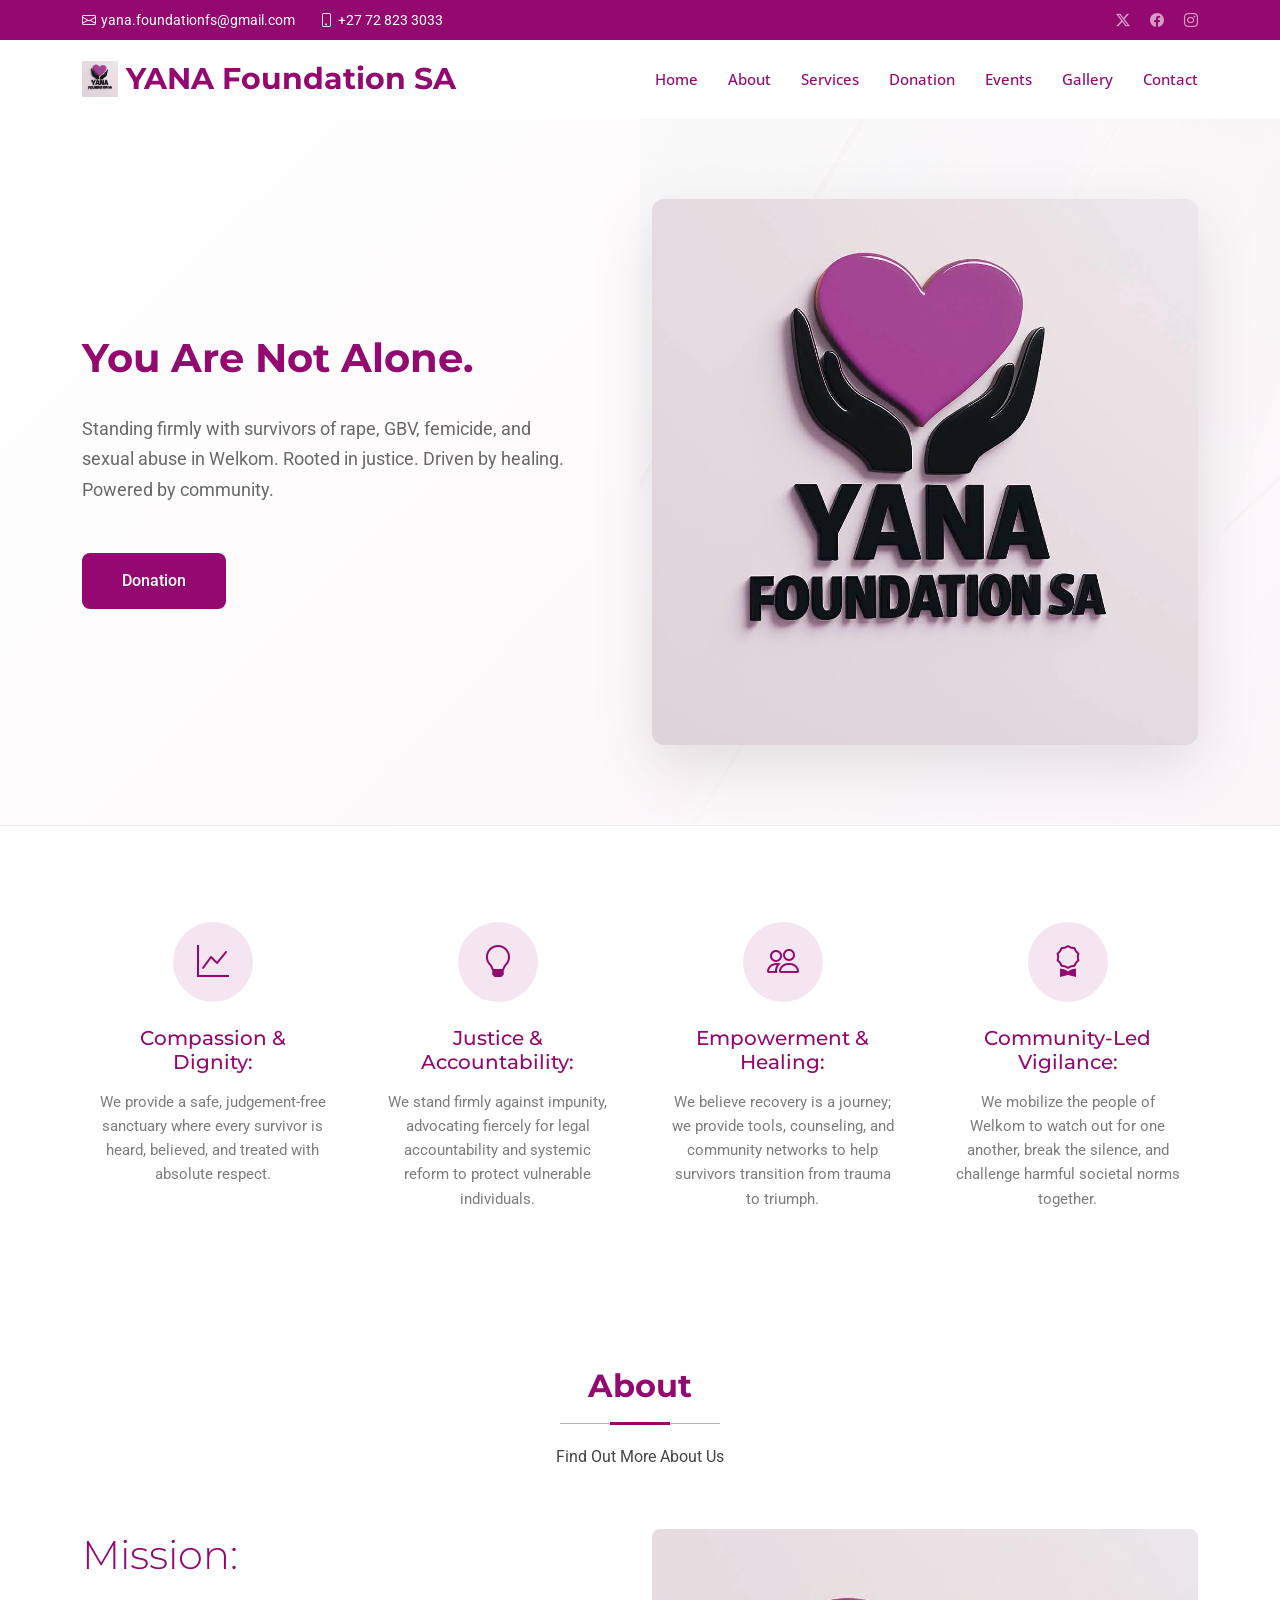
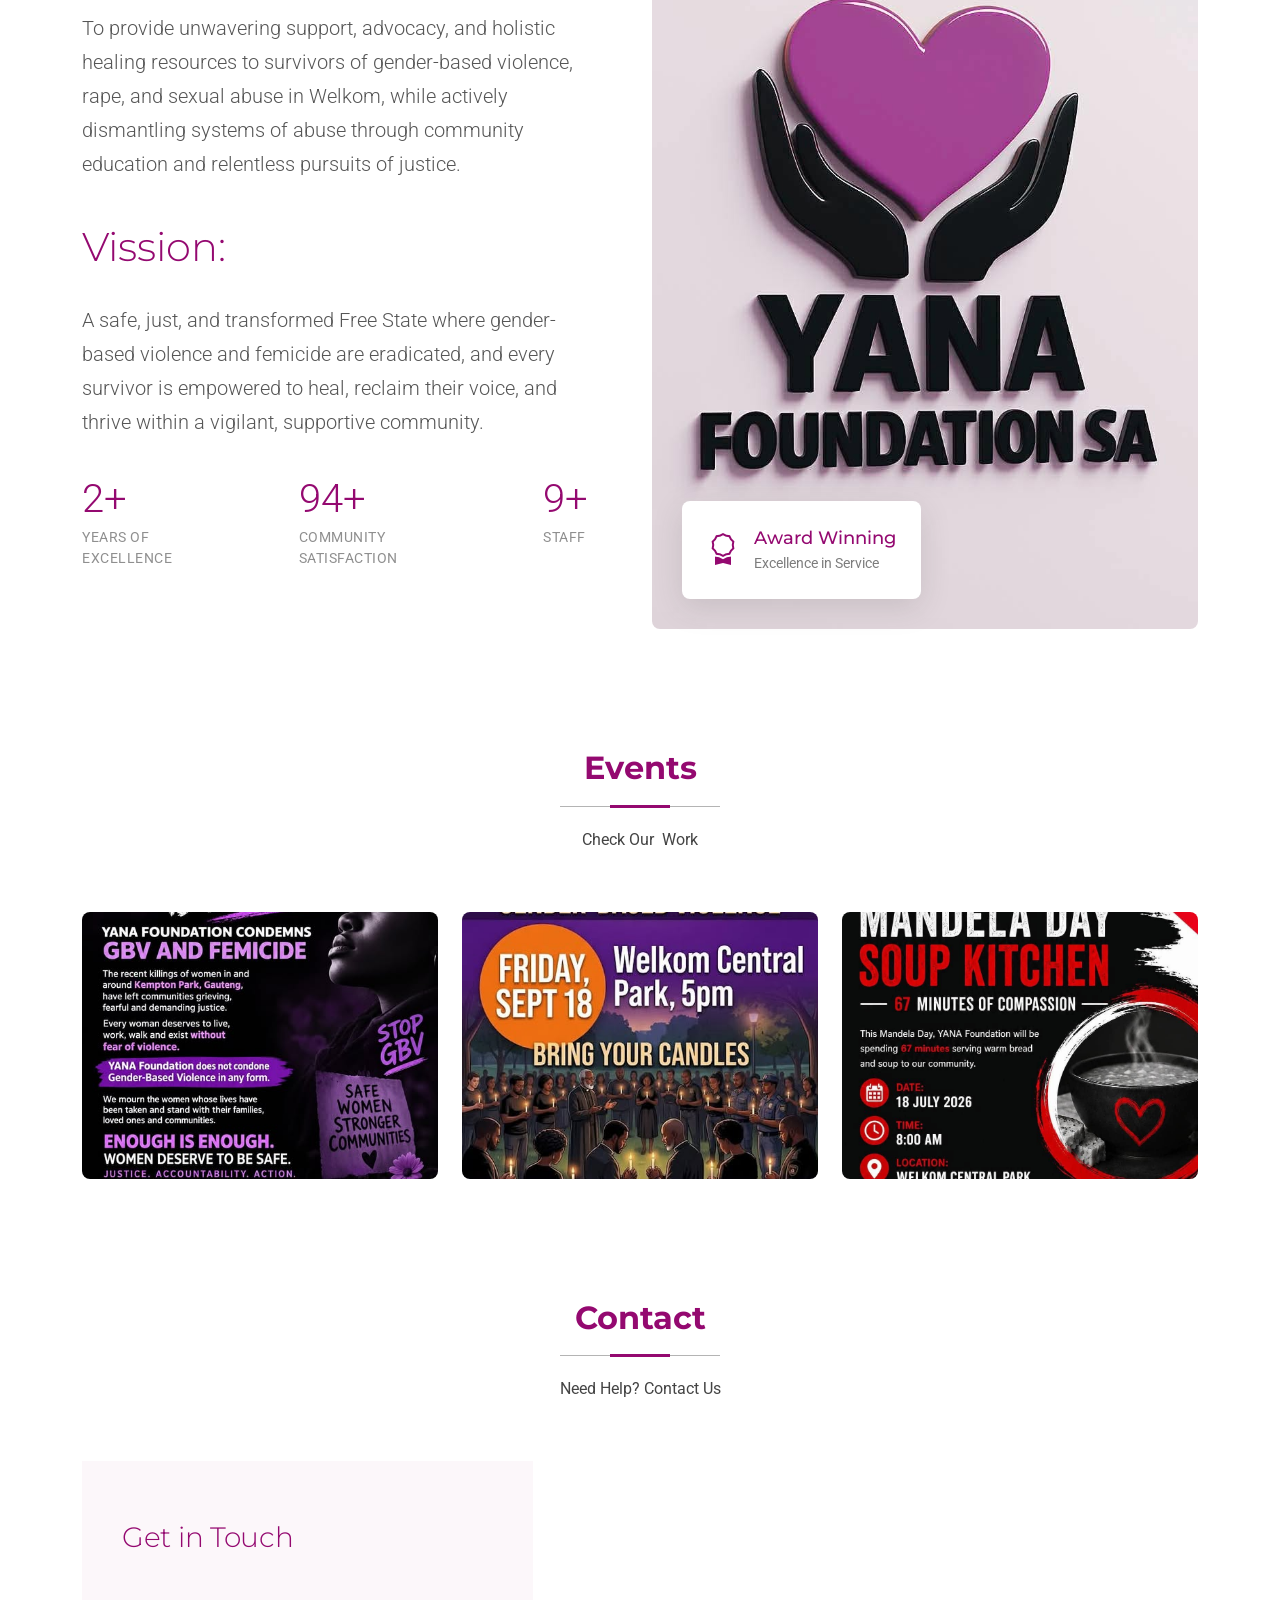
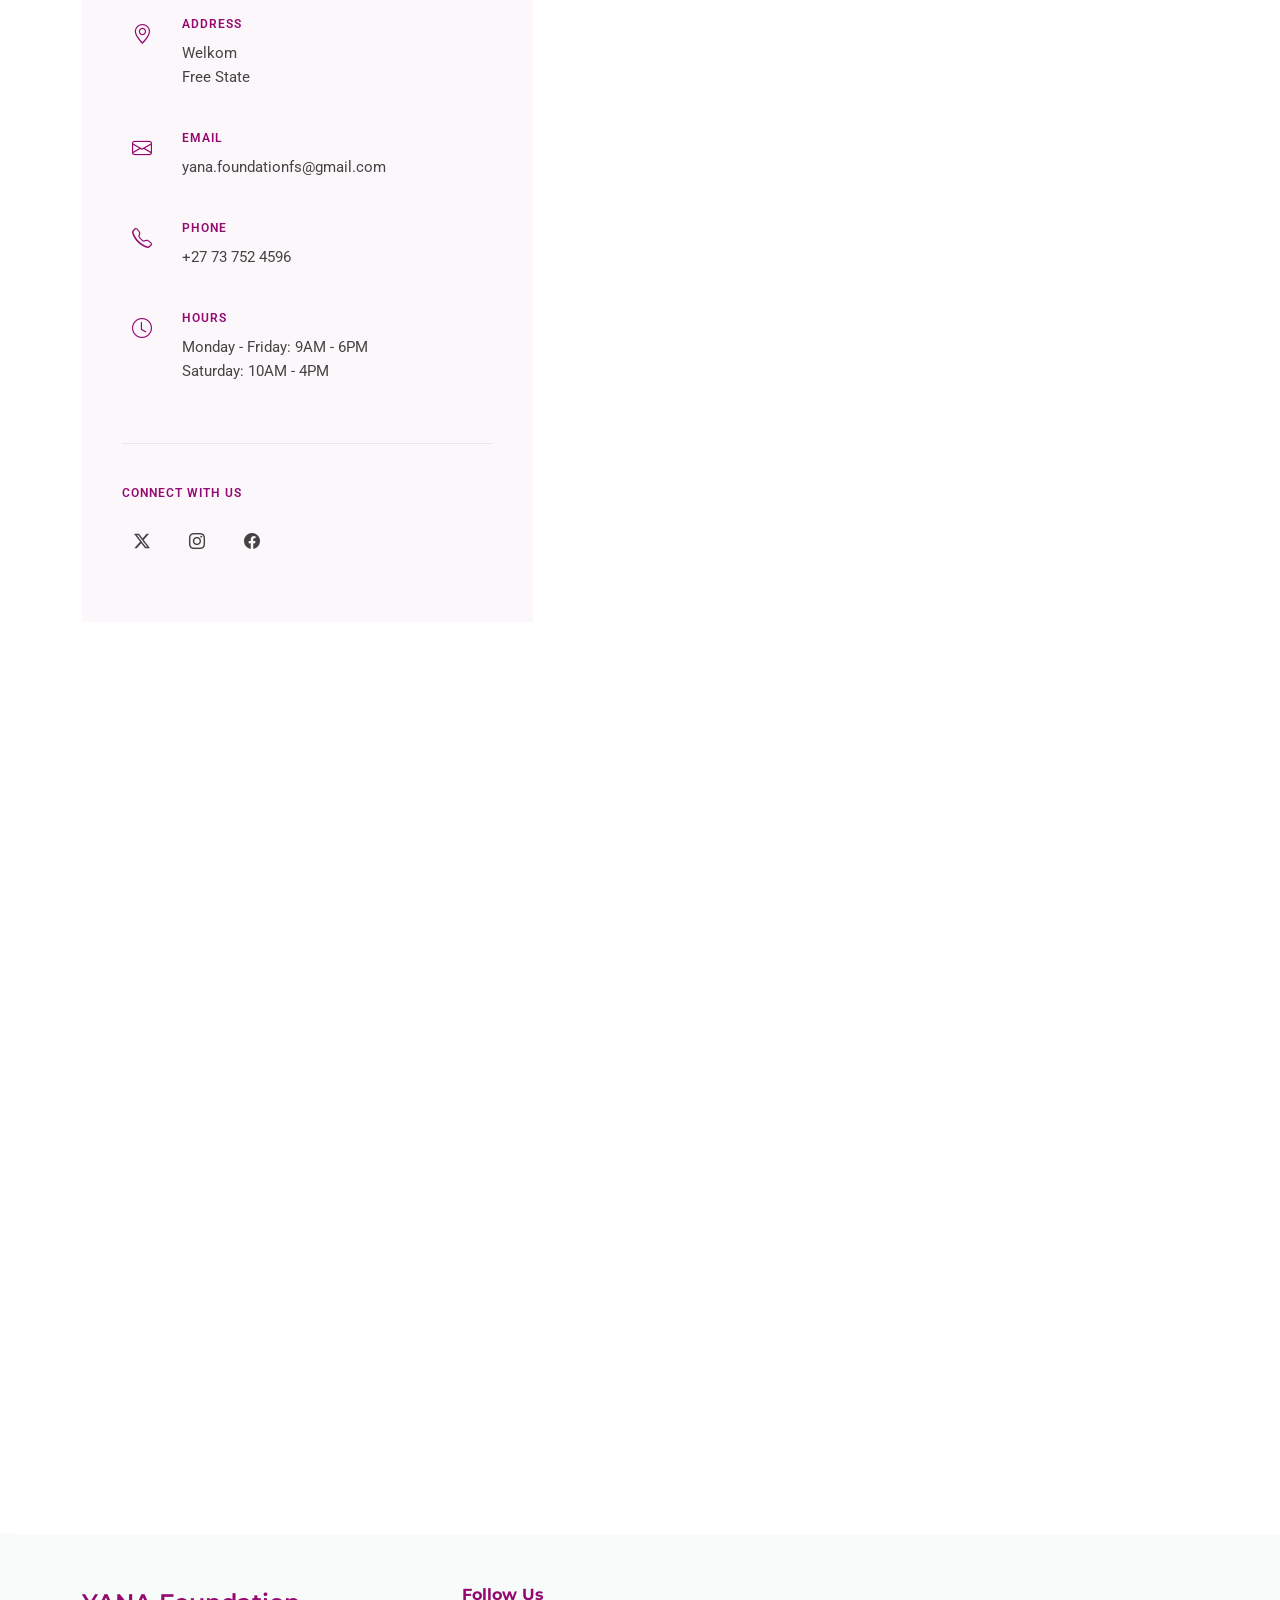
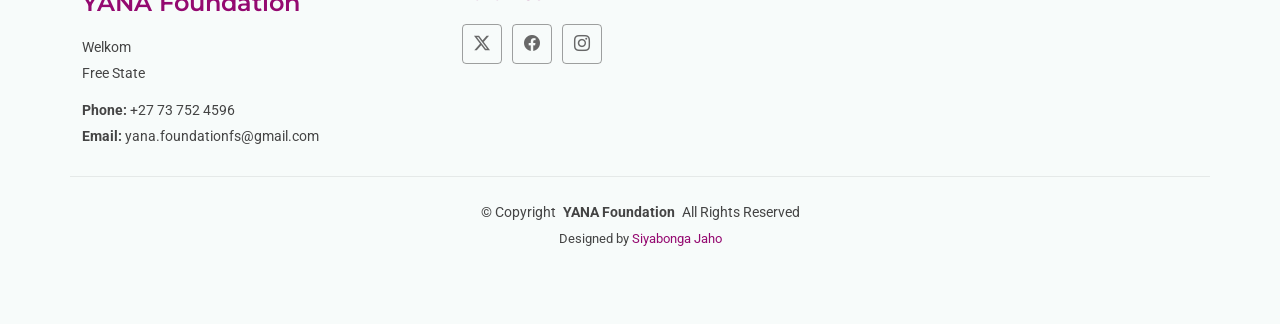
<file: index.html>
<!DOCTYPE html>
<html lang="en">

<head>
  <meta charset="utf-8">
  <meta content="width=device-width, initial-scale=1.0" name="viewport">
  <title>YANA Foundation SA</title>
  <meta name="description" content="">
  <meta name="keywords" content="">

  <!-- Favicons -->
  <link href="assets/img/bg/578803698_122152815188837180_2456351401577292992_n.jpg" rel="icon">
  <link href="assets/img/bg/578803698_122152815188837180_2456351401577292992_n.jpg" rel="apple-touch-icon">

  <!-- Fonts -->
  <link href="https://fonts.googleapis.com" rel="preconnect">
  <link href="https://fonts.gstatic.com" rel="preconnect" crossorigin>
  <link href="https://fonts.googleapis.com/css2?family=Roboto:ital,wght@0,100;0,300;0,400;0,500;0,700;0,900;1,100;1,300;1,400;1,500;1,700;1,900&family=Open+Sans:ital,wght@0,300;0,400;0,500;0,600;0,700;0,800;1,300;1,400;1,500;1,600;1,700;1,800&family=Montserrat:ital,wght@0,100;0,200;0,300;0,400;0,500;0,600;0,700;0,800;0,900;1,100;1,200;1,300;1,400;1,500;1,600;1,700;1,800;1,900&display=swap" rel="stylesheet">

  <!-- Vendor CSS Files -->
  <link href="assets/vendor/bootstrap/css/bootstrap.min.css" rel="stylesheet">
  <link href="assets/vendor/bootstrap-icons/bootstrap-icons.css" rel="stylesheet">
  <link href="assets/vendor/aos/aos.css" rel="stylesheet">
  <link href="assets/vendor/glightbox/css/glightbox.min.css" rel="stylesheet">
  <link href="assets/vendor/swiper/swiper-bundle.min.css" rel="stylesheet">

  <!-- Main CSS File -->
  <link href="assets/css/main.css" rel="stylesheet">

 
</head>

<body class="index-page">

  <header id="header" class="header sticky-top">

    <div class="topbar d-flex align-items-center dark-background">
      <div class="container d-flex justify-content-center justify-content-md-between">
        <div class="contact-info d-flex align-items-center">
          <i class="bi bi-envelope d-flex align-items-center"><a href="mailto:yana.foundationfs@gmail.com">yana.foundationfs@gmail.com</a></i>
          <i class="bi bi-phone d-flex align-items-center ms-4"><span>+27 72 823 3033</span></i>
        </div>
        <div class="social-links d-none d-md-flex align-items-center">
          <a href="#" class="twitter"><i class="bi bi-twitter-x"></i></a>
          <a href="https://www.facebook.com/profile.php?id=61575115420123" class="facebook"><i class="bi bi-facebook"></i></a>
          <a href="#" class="instagram"><i class="bi bi-instagram"></i></a>
        
        </div>
      </div>
    </div><!-- End Top Bar -->

    <div class="branding d-flex align-items-cente">

      <div class="container position-relative d-flex align-items-center justify-content-between">
        <a href="index.html" class="logo d-flex align-items-center">
          <!-- Uncomment the line below if you also wish to use an image logo -->
           <img src="assets/img/bg/578803698_122152815188837180_2456351401577292992_n.jpg" alt=""> 
          <h1 class="sitename">YANA Foundation SA</h1>
        </a>

        <nav id="navmenu" class="navmenu">
          <ul>
            <li><a href="#hero" class="active">Home</a></li>
            <li><a href="#about">About</a></li>
            <li><a href="#services">Services</a></li>
            <li><a href="https://wa.me/27737524596/?text=Hello YANA Foundation, I would to Donate">Donation</a></li>
            <li><a href="#portfolio">Events</a></li>
            <li><a href="gallery.html">Gallery</a></li>
            <!--mli class="dropdown"><a href="#"><span>Dropdown</span> <i class="bi bi-chevron-down toggle-dropdown"></i></a>
              <ul>
                <li><a href="#">Dropdown 1</a></li>
                <li class="dropdown"><a href="#"><span>Deep Dropdown</span> <i class="bi bi-chevron-down toggle-dropdown"></i></a>
                  <ul>
                    <li><a href="#">Deep Dropdown 1</a></li>
                    <li><a href="#">Deep Dropdown 2</a></li>
                    <li><a href="#">Deep Dropdown 3</a></li>
                    <li><a href="#">Deep Dropdown 4</a></li>
                    <li><a href="#">Deep Dropdown 5</a></li>
                  </ul>
                </li>
                <li><a href="#">Dropdown 2</a></li>
                <li><a href="#">Dropdown 3</a></li>
                <li><a href="#">Dropdown 4</a></li>
              </ul>
            </li-->
            <li><a href="#contact">Contact</a></li>
          </ul>
          <i class="mobile-nav-toggle d-xl-none bi bi-list"></i>
        </nav>

      </div>

    </div>

  </header>

  <main class="main">

    <!-- Hero Section -->
    <section id="hero" class="hero section">

      <div class="hero-content">
        <div class="container">
          <div class="row align-items-center">
            <div class="col-lg-6" data-aos="fade-up" data-aos-delay="100">
              <div class="content">
                <h1>You Are Not Alone.</h1>
                <p> Standing firmly with survivors of rape, GBV, femicide, and sexual abuse in Welkom. Rooted in justice. Driven by healing. Powered by community.</p>
                <div class="cta-group">
                  <a href="https://wa.me/27737524596/?text=Hello YANA Foundation, I would to Donate" class="btn-primary">Donation</a>  
                </div>
              </div>
            </div>
            <div class="col-lg-6" data-aos="fade-up" data-aos-delay="200">
              <div class="hero-image">
                <img src="assets/img/bg/578803698_122152815188837180_2456351401577292992_n.jpg" alt="Corporate Business" height="100px">
                <!--div class="floating-card" data-aos="fade-up" data-aos-delay="300">
                  <div class="card-content">
                    <div class="metric">
                      <span class="number">10</span>
                      <span class="label">Staff</span>
                    </div>
                    <div class="metric">
                      <span class="number">98%</span>
                      <span class="label">Community Satisfaction</span>
                    </div>
                  </div>
                </div-->
              </div>
            </div>
          </div>
        </div>

        <div class="hero-features">
          <div class="container">
            <div class="row">
              <div class="col-lg-3 col-md-6" data-aos="fade-up" data-aos-delay="100">
                <div class="feature-item">
                  <div class="icon">
                    <i class="bi bi-graph-up"></i>
                  </div>
                  <h4>Compassion & Dignity:</h4>
                  <p> We provide a safe, judgement-free sanctuary where every survivor is heard, believed, and treated with absolute respect.</p>
                </div>
              </div>
              <div class="col-lg-3 col-md-6" data-aos="fade-up" data-aos-delay="200">
                <div class="feature-item">
                  <div class="icon">
                    <i class="bi bi-lightbulb"></i>
                  </div>
                  <h4>Justice & Accountability:</h4>
                  <p>We stand firmly against impunity, advocating fiercely for legal accountability and systemic reform to protect vulnerable individuals.</p>
                </div>
              </div>
              <div class="col-lg-3 col-md-6" data-aos="fade-up" data-aos-delay="300">
                <div class="feature-item">
                  <div class="icon">
                    <i class="bi bi-people"></i>
                  </div>
                  <h4>Empowerment & Healing:</h4>
                  <p> We believe recovery is a journey; we provide tools, counseling, and community networks to help survivors transition from trauma to triumph.</p>
                </div>
              </div>
              <div class="col-lg-3 col-md-6" data-aos="fade-up" data-aos-delay="400">
                <div class="feature-item">
                  <div class="icon">
                    <i class="bi bi-award"></i>
                  </div>
                  <h4>Community-Led Vigilance:</h4>
                  <p>We mobilize the people of Welkom to watch out for one another, break the silence, and challenge harmful societal norms together.</p>
                </div>
              </div>
            </div>
          </div>
        </div>

      </div>

    </section><!-- /Hero Section -->

  
    <!-- About Section -->
    <section id="about" class="about section">

      <!-- Section Title -->
      <div class="container section-title" data-aos="fade-up">
        <h2>About</h2>
        <p>Find Out More About Us</p>
      </div><!-- End Section Title -->

      <div class="container" data-aos="fade-up" data-aos-delay="100">

        <div class="row">
          <div class="col-lg-6" data-aos="fade-right" data-aos-delay="200">
            <div class="content">
              <h2>Mission:</h2>
              <p class="lead"> To provide unwavering support, advocacy, and holistic healing resources to survivors of gender-based violence, rape, and sexual abuse in Welkom, while actively dismantling systems of abuse through community education and relentless pursuits of justice.</p>
              <h2>Vission:</h2>
              <p class="lead"> A safe, just, and transformed Free State where gender-based violence and femicide are eradicated, and every survivor is empowered to heal, reclaim their voice, and thrive within a vigilant, supportive community.</p>

              <div class="stats-row">
                <div class="stat-item" data-aos="fade-up" data-aos-delay="300">
                  <div class="stat-number">
                    <span data-purecounter-start="0" data-purecounter-end="2" data-purecounter-duration="1" class="purecounter"></span>+
                  </div>
                  <div class="stat-label">Years of Excellence</div>
                </div>

                <div class="stat-item" data-aos="fade-up" data-aos-delay="400">
                  <div class="stat-number">
                    <span data-purecounter-start="0" data-purecounter-end="98" data-purecounter-duration="1" class="purecounter"></span>+
                  </div>
                  <div class="stat-label">Community Satisfaction</div>
                </div>

                <div class="stat-item" data-aos="fade-up" data-aos-delay="500">
                  <div class="stat-number">
                    <span data-purecounter-start="0" data-purecounter-end="10" data-purecounter-duration="1" class="purecounter"></span>+
                  </div>
                  <div class="stat-label">Staff</div>
                </div>
              </div><!-- End Stats Row -->

              <!--div class="cta-section" data-aos="fade-up" data-aos-delay="300">
                <a href="#team" class="btn-link">Meet Our Team <i class="bi bi-arrow-right"></i></a>
              </div-->
            </div>
          </div>

          <div class="col-lg-6" data-aos="fade-left" data-aos-delay="200">
            <div class="image-container">
              <img src="assets/img/bg/578803698_122152815188837180_2456351401577292992_n.jpg" alt="About Us" class="img-fluid">
              <div class="image-overlay">
                <div class="overlay-content">
                  <i class="bi bi-award"></i>
                  <div class="overlay-text">
                    <h4>Award Winning</h4>
                    <p>Excellence in Service</p>
                  </div>
                </div>
              </div>
            </div>
          </div>
        </div>

      </div>

    </section><!-- /About Section -->



   
   

   

    <!-- Portfolio Section -->
    <section id="portfolio" class="portfolio section">

      <!-- Section Title -->
      <div class="container section-title" data-aos="fade-up">
        <h2>Events</h2>
        <p>Check Our&nbsp; Work</p>
      </div><!-- End Section Title -->

      <div class="container" data-aos="fade-up" data-aos-delay="100">

        <div class="isotope-layout" data-default-filter="*" data-layout="fitRows" data-sort="original-order">

         

          <div class="row gy-4 portfolio-grid isotope-container" data-aos="fade-up" data-aos-delay="200">

            <div class="col-lg-4 col-md-6 portfolio-item isotope-item filter-branding">
              <div class="portfolio-card">
                <div class="image-container">
                  <img src="assets/img/bg/812224037_122192503028837180_609737749372208268_n.jpg" class="img-fluid" alt="Brand Identity" loading="lazy">
                  <div class="overlay">
                    <div class="overlay-content">
                      <a href="assets/img/bg/812224037_122192503028837180_609737749372208268_n.jpg" class="glightbox zoom-link" >
                        <i class="bi bi-zoom-in"></i>
                      </a>
                      
                      <a href="#" class="details-link" title="View Project Details">
                        <i class="bi bi-arrow-right"></i>
                      </a>
                    </div>
                  </div>
                </div>
                
              </div>
            </div><!-- End Portfolio Item -->

            <div class="col-lg-4 col-md-6 portfolio-item isotope-item filter-web">
              <div class="portfolio-card">
                <div class="image-container">
                  <img src="assets/img/bg/813332600_122192611814837180_5611872457245859402_n.jpg" class="img-fluid" alt="E-commerce Platform" loading="lazy">
                  <div class="overlay">
                    <div class="overlay-content">
                      <a href="assets/img/bg/813332600_122192611814837180_5611872457245859402_n.jpg" class="glightbox zoom-link" >
                        <i class="bi bi-zoom-in"></i>
                      </a>
                      <a href="#" class="details-link" title="View Project Details">
                        <i class="bi bi-arrow-right"></i>
                      </a>
                    </div>
                  </div>
                </div>
               
              </div>
            </div><!-- End Portfolio Item -->

            <div class="col-lg-4 col-md-6 portfolio-item isotope-item filter-print">
              <div class="portfolio-card">
                <div class="image-container">
                  <img src="assets/img/bg/749329896_122185222658837180_4034703646781028252_n.jpg" class="img-fluid" alt="Magazine Design" loading="lazy">
                  <div class="overlay">
                    <div class="overlay-content">
                      <a href="assets/img/bg/749329896_122185222658837180_4034703646781028252_n.jpg" class="glightbox zoom-link" >
                        <i class="bi bi-zoom-in"></i>
                      </a>
                      <a href="#" class="details-link" title="View Project Details">
                        <i class="bi bi-arrow-right"></i>
                      </a>
                    </div>
                  </div>
                </div>
               
              </div>
            </div><!-- End Portfolio Item -->


          </div><!-- End Portfolio Grid -->

        </div>

      </div>

    </section><!-- /Portfolio Section -->

    <!-- Team Section -->
    <!--section id="team" class="team section">

      <!-- Section Title -->
      <!--div class="container section-title" data-aos="fade-up">
        <h2>Team</h2>
        <p>Our Hardworking Team</p>
      </div><!-- End Section Title -->

      <!--div class="container" data-aos="fade-up" data-aos-delay="100">

        <div class="row gy-4">

          <div class="col-lg-3 col-md-6" data-aos="fade-up" data-aos-delay="100">
            <div class="member-card">
              <div class="member-image-wrapper">
                <img src="assets/img/person/person-f-1.webp" class="img-fluid" alt="Team Member">
              </div>
              <div class="member-content">
                <h4 class="member-name">Sarah Chen</h4>
                <span class="member-role">Chief Executive Officer</span>
                <p class="member-bio">Praesentium nihil ut laudantium cumque. Ut et consequatur ab ut totam architecto. Expedita sunt eum</p>
                <div class="member-socials">
                  <a href="#"><i class="bi bi-twitter-x"></i></a>
                  <a href="#"><i class="bi bi-facebook"></i></a>
                  <a href="#"><i class="bi bi-linkedin"></i></a>
                  <a href="#"><i class="bi bi-instagram"></i></a>
                </div>
              </div>
            </div>
          </div><!-- End Team Member -->

          <!--div class="col-lg-3 col-md-6" data-aos="fade-up" data-aos-delay="200">
            <div class="member-card">
              <div class="member-image-wrapper">
                <img src="assets/img/person/person-m-2.webp" class="img-fluid" alt="Team Member">
              </div>
              <div class="member-content">
                <h4 class="member-name">David Lee</h4>
                <span class="member-role">Product Manager</span>
                <p class="member-bio">Voluptas qui enim omnis est atque. Enim sunt quo et amet corporis et. Autem eaque optio.</p>
                <div class="member-socials">
                  <a href="#"><i class="bi bi-twitter-x"></i></a>
                  <a href="#"><i class="bi bi-facebook"></i></a>
                  <a href="#"><i class="bi bi-linkedin"></i></a>
                  <a href="#"><i class="bi bi-github"></i></a>
                </div>
              </div>
            </div>
          </div><!-- End Team Member -->

          <!--div class="col-lg-3 col-md-6" data-aos="fade-up" data-aos-delay="300">
            <div class="member-card">
              <div class="member-image-wrapper">
                <img src="assets/img/person/person-f-3.webp" class="img-fluid" alt="Team Member">
              </div>
              <div class="member-content">
                <h4 class="member-name">Laura Rodriguez</h4>
                <span class="member-role">Marketing Director</span>
                <p class="member-bio">Qui ut autem quo error molestiae. Voluptatem quia eligendi voluptatibus beatae vitae et quis. Quis voluptatem.</p>
                <div class="member-socials">
                  <a href="#"><i class="bi bi-twitter-x"></i></a>
                  <a href="#"><i class="bi bi-instagram"></i></a>
                  <a href="#"><i class="bi bi-linkedin"></i></a>
                </div>
              </div>
            </div>
          </div><!-- End Team Member -->

          <!--div class="col-lg-3 col-md-6" data-aos="fade-up" data-aos-delay="400">
            <div class="member-card">
              <div class="member-image-wrapper">
                <img src="assets/img/person/person-m-4.webp" class="img-fluid" alt="Team Member">
              </div>
              <div class="member-content">
                <h4 class="member-name">Michael Brown</h4>
                <span class="member-role">Lead Engineer</span>
                <p class="member-bio">Rerum et sint voluptatem enim aut. Quisquam et alias ut qui voluptatum. Autem voluptas exercitationem.</p>
                <div class="member-socials">
                  <a href="#"><i class="bi bi-linkedin"></i></a>
                  <a href="#"><i class="bi bi-github"></i></a>
                  <a href="#"><i class="bi bi-stack-overflow"></i></a>
                </div>
              </div>
            </div>
          </div><!-- End Team Member -->

        <!--/div>

      </div>

    </section><!-- /Team Section -->

   

   

    <!-- Contact Section -->
    <section id="contact" class="contact section">
      <!-- Section Title -->
      <div class="container section-title" data-aos="fade-up">
        <h2>Contact</h2>
        <p>Need Help? Contact Us</p>
      </div><!-- End Section Title -->

      <div class="container" data-aos="fade-up" data-aos-delay="100">
        <div class="row align-items-stretch">
         

          <div class="col-lg-5 order-lg-2 order-1" data-aos="fade-left" data-aos-delay="300">
            <div class="contact-sidebar">
              <div class="contact-header">
                <h3>Get in Touch</h3>
               
              </div>

              <div class="contact-methods">
                <div class="contact-method" data-aos="fade-in" data-aos-delay="350">
                  <div class="contact-icon">
                    <i class="bi bi-geo-alt"></i>
                  </div>
                  <div class="contact-details">
                    <span class="method-label">Address</span>
                    <p>Welkom<br>Free State</p>
                  </div>
                </div>

                <div class="contact-method" data-aos="fade-in" data-aos-delay="400">
                  <div class="contact-icon">
                    <i class="bi bi-envelope"></i>
                  </div>
                  <div class="contact-details">
                    <span class="method-label">Email</span>
                    <p>yana.foundationfs@gmail.com</p>
                  </div>
                </div>

                <div class="contact-method" data-aos="fade-in" data-aos-delay="450">
                  <div class="contact-icon">
                    <i class="bi bi-telephone"></i>
                  </div>
                  <div class="contact-details">
                    <span class="method-label">Phone</span>
                    <p> +27 73 752 4596</p>
                  </div>
                </div>

                <div class="contact-method" data-aos="fade-in" data-aos-delay="500">
                  <div class="contact-icon">
                    <i class="bi bi-clock"></i>
                  </div>
                  <div class="contact-details">
                    <span class="method-label">Hours</span>
                    <p>Monday - Friday: 9AM - 6PM<br>Saturday: 10AM - 4PM</p>
                  </div>
                </div>
              </div>

              <div class="connect-section" data-aos="fade-up" data-aos-delay="550">
                <span class="connect-label">Connect with us</span>
                <div class="social-links">
                  
                  <a href="#" class="social-link">
                    <i class="bi bi-twitter-x"></i>
                  </a>
                  <a href="#" class="social-link">
                    <i class="bi bi-instagram"></i>
                  </a>
                  <a href="https://www.facebook.com/profile.php?id=61575115420123" class="social-link">
                    <i class="bi bi-facebook"></i>
                  </a>
                </div>
              </div>
            </div>
          </div>
        </div>
      </div>
    </section><!-- /Contact Section -->

  </main>
 <div class="embed-map-responsive">
<div class="embed-map-container">
  <iframe class="embed-map-frame" frameborder="0" scrolling="no" marginheight="0" marginwidth="0" src="https://maps.google.com/maps?q=Welkom%20%20Free%20State&t=m&z=11&ie=UTF8&iwloc=B&output=embed"></iframe>
  <a href="https://embed-maps.org" style="font-size:2px!important;color:gray!important;position:absolute;bottom:0;left:0;z-index:1;max-height:1px;overflow:hidden">https://embed-maps.org</a>
</div>
<style>
  .embed-map-responsive{position:relative;text-align:right;width:100%;height:0;padding-bottom:66.66666666666666%;}
  .embed-map-container{overflow:hidden;background:none!important;width:100%;height:100%;position:absolute;top:0;left:0;}
  .embed-map-frame{width:100%!important;height:100%!important;position:absolute;top:0;left:0;}
</style>
</div>
  <footer id="footer" class="footer light-background">

   

    <div class="container footer-top">
      <div class="row gy-4">
        <div class="col-lg-4 col-md-6 footer-about">
          <a href="index.html" class="d-flex align-items-center">
            <span class="sitename">YANA Foundation</span>
          </a>
          <div class="footer-contact pt-3">
            <p>Welkom</p>
            <p>Free State</p>
            <p class="mt-3"><strong>Phone:</strong> <span>+27 73 752 4596</span></p>
            <p><strong>Email:</strong> <span>yana.foundationfs@gmail.com</span></p>
          </div>
        </div>


       

        <div class="col-lg-4 col-md-12">
          <h4>Follow Us</h4>
    
          <div class="social-links d-flex">
            <a href=""><i class="bi bi-twitter-x"></i></a>
            <a href="https://www.facebook.com/profile.php?id=61575115420123"><i class="bi bi-facebook"></i></a>
            <a href=""><i class="bi bi-instagram"></i></a>
          
          </div>
        </div>

      </div>
    </div>

    <div class="container copyright text-center mt-4">
      <p>© <span>Copyright</span> <strong class="px-1 sitename">YANA Foundation</strong> <span>All Rights Reserved</span></p>
      <div class="credits">
        <!-- All the links in the footer should remain intact. -->
        <!-- You can delete the links only if you've purchased the pro version. -->
        <!-- Licensing information: https://bootstrapmade.com/license/ -->
        <!-- Purchase the pro version with working PHP/AJAX contact form: [buy-url] -->
        Designed by <a href="https://siyabongajaho.github.io/jaho-portfolio">Siyabonga Jaho</a>
      </div>
    </div>

  </footer>

  <!-- Scroll Top -->
  <a href="#" id="scroll-top" class="scroll-top d-flex align-items-center justify-content-center"><i class="bi bi-arrow-up-short"></i></a>

  <!-- Preloader -->
  <div id="preloader">
    <div></div>
    <div></div>
    <div></div>
    <div></div>
  </div>

  <!-- Vendor JS Files -->
  <script src="assets/vendor/bootstrap/js/bootstrap.bundle.min.js"></script>
  <script src="assets/vendor/php-email-form/validate.js"></script>
  <script src="assets/vendor/aos/aos.js"></script>
  <script src="assets/vendor/glightbox/js/glightbox.min.js"></script>
  <script src="assets/vendor/purecounter/purecounter_vanilla.js"></script>
  <script src="assets/vendor/waypoints/noframework.waypoints.js"></script>
  <script src="assets/vendor/swiper/swiper-bundle.min.js"></script>
  <script src="assets/vendor/imagesloaded/imagesloaded.pkgd.min.js"></script>
  <script src="assets/vendor/isotope-layout/isotope.pkgd.min.js"></script>

  <!-- Main JS File -->
  <script src="assets/js/main.js"></script>

</body>

</html>
</file>
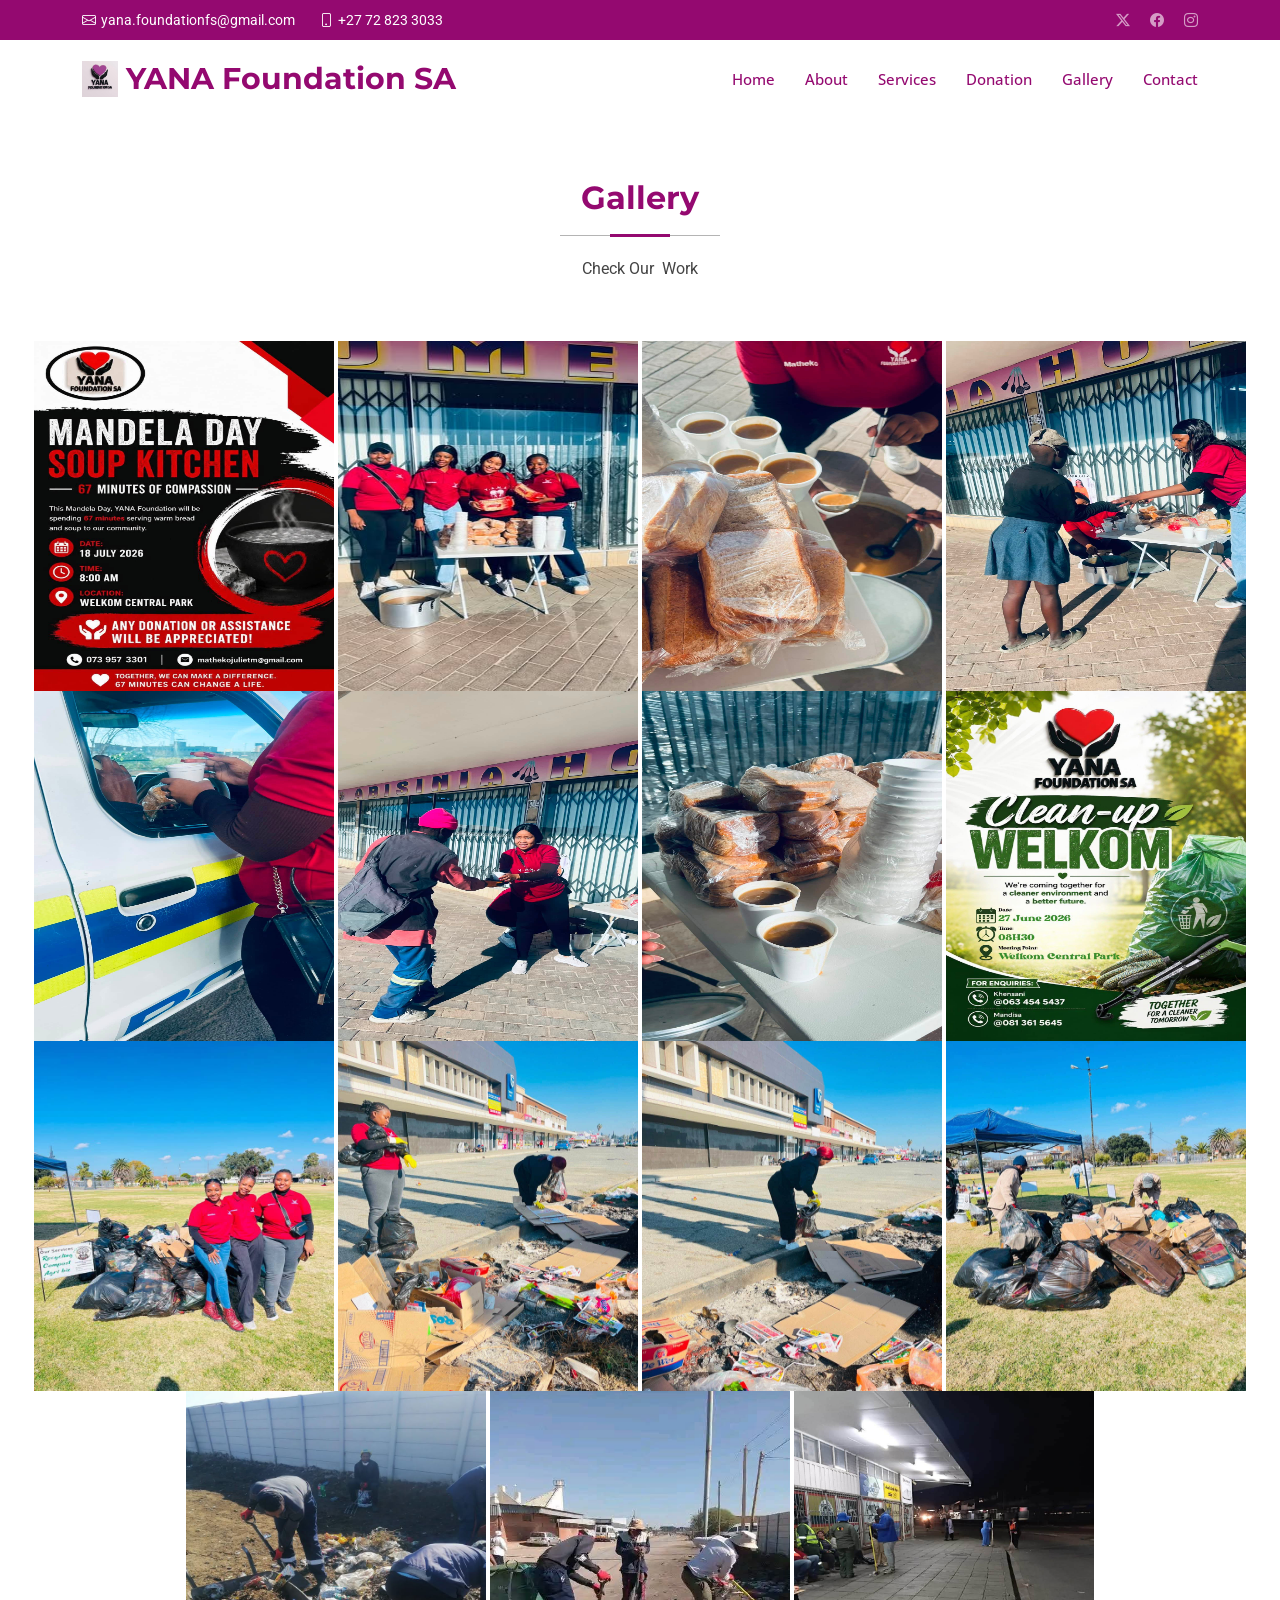
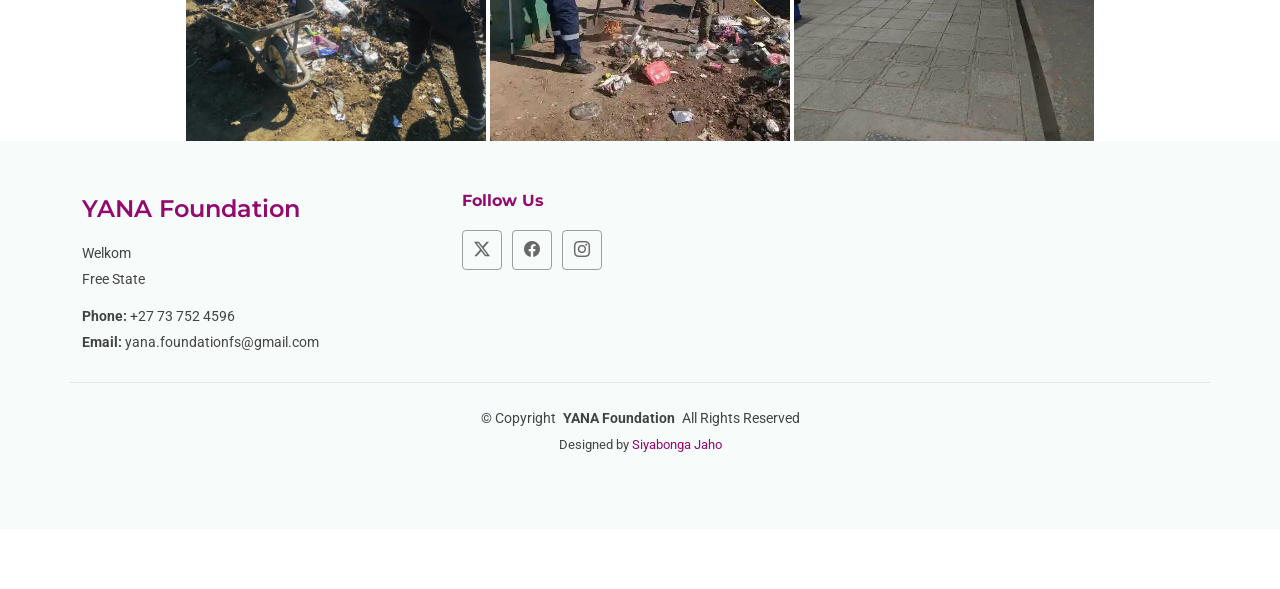
<file: gallery.html>
<!DOCTYPE html>
<html lang="en">

<head>
  <meta charset="utf-8">
  <meta content="width=device-width, initial-scale=1.0" name="viewport">
  <title>YANA Foundation SA - Gallery</title>
  <meta name="description" content="">
  <meta name="keywords" content="">

  <!-- Favicons -->
  <link href="assets/img/bg/578803698_122152815188837180_2456351401577292992_n.jpg" rel="icon">
  <link href="assets/img/bg/578803698_122152815188837180_2456351401577292992_n.jpg" rel="apple-touch-icon">

  <!-- Fonts -->
  <link href="https://fonts.googleapis.com" rel="preconnect">
  <link href="https://fonts.gstatic.com" rel="preconnect" crossorigin>
  <link href="https://fonts.googleapis.com/css2?family=Roboto:ital,wght@0,100;0,300;0,400;0,500;0,700;0,900;1,100;1,300;1,400;1,500;1,700;1,900&family=Open+Sans:ital,wght@0,300;0,400;0,500;0,600;0,700;0,800;1,300;1,400;1,500;1,600;1,700;1,800&family=Montserrat:ital,wght@0,100;0,200;0,300;0,400;0,500;0,600;0,700;0,800;0,900;1,100;1,200;1,300;1,400;1,500;1,600;1,700;1,800;1,900&display=swap" rel="stylesheet">

  <!-- Vendor CSS Files -->
  <link href="assets/vendor/bootstrap/css/bootstrap.min.css" rel="stylesheet">
  <link href="assets/vendor/bootstrap-icons/bootstrap-icons.css" rel="stylesheet">
  <link href="assets/vendor/aos/aos.css" rel="stylesheet">
  <link href="assets/vendor/glightbox/css/glightbox.min.css" rel="stylesheet">
  <link href="assets/vendor/swiper/swiper-bundle.min.css" rel="stylesheet">

  <!-- Main CSS File -->
  <link href="assets/css/main.css" rel="stylesheet">

 
</head>

<body class="index-page">

  <header id="header" class="header sticky-top">

    <div class="topbar d-flex align-items-center dark-background">
      <div class="container d-flex justify-content-center justify-content-md-between">
        <div class="contact-info d-flex align-items-center">
          <i class="bi bi-envelope d-flex align-items-center"><a href="mailto:yana.foundationfs@gmail.com">yana.foundationfs@gmail.com</a></i>
          <i class="bi bi-phone d-flex align-items-center ms-4"><span>+27 72 823 3033</span></i>
        </div>
        <div class="social-links d-none d-md-flex align-items-center">
          <a href="#" class="twitter"><i class="bi bi-twitter-x"></i></a>
          <a href="https://www.facebook.com/profile.php?id=61575115420123" class="facebook"><i class="bi bi-facebook"></i></a>
          <a href="#" class="instagram"><i class="bi bi-instagram"></i></a>
        
        </div>
      </div>
    </div><!-- End Top Bar -->

    <div class="branding d-flex align-items-cente">

      <div class="container position-relative d-flex align-items-center justify-content-between">
        <a href="index.html" class="logo d-flex align-items-center">
          <!-- Uncomment the line below if you also wish to use an image logo -->
           <img src="assets/img/bg/578803698_122152815188837180_2456351401577292992_n.jpg" alt=""> 
          <h1 class="sitename">YANA Foundation SA</h1>
        </a>

        <nav id="navmenu" class="navmenu">
          <ul>
            <li><a href="index.html" class="active">Home</a></li>
            <li><a href="#about">About</a></li>
            <li><a href="#services">Services</a></li>
            <li><a href="https://wa.me/27737524596/?text=Hello YANA Foundation, I would to Donate">Donation</a></li>
            <li><a href="#portfolio">Gallery</a></li>
            <!--mli class="dropdown"><a href="#"><span>Dropdown</span> <i class="bi bi-chevron-down toggle-dropdown"></i></a>
              <ul>
                <li><a href="#">Dropdown 1</a></li>
                <li class="dropdown"><a href="#"><span>Deep Dropdown</span> <i class="bi bi-chevron-down toggle-dropdown"></i></a>
                  <ul>
                    <li><a href="#">Deep Dropdown 1</a></li>
                    <li><a href="#">Deep Dropdown 2</a></li>
                    <li><a href="#">Deep Dropdown 3</a></li>
                    <li><a href="#">Deep Dropdown 4</a></li>
                    <li><a href="#">Deep Dropdown 5</a></li>
                  </ul>
                </li>
                <li><a href="#">Dropdown 2</a></li>
                <li><a href="#">Dropdown 3</a></li>
                <li><a href="#">Dropdown 4</a></li>
              </ul>
            </li-->
            <li><a href="#contact">Contact</a></li>
          </ul>
          <i class="mobile-nav-toggle d-xl-none bi bi-list"></i>
        </nav>

      </div>

    </div>

  </header>

  <main class="main">

    <!-- Hero Section -->
    <!--section id="hero" class="hero section">

      <div class="hero-content">
        <div class="container">
          <div class="row align-items-center">
            <div class="col-lg-6" data-aos="fade-up" data-aos-delay="100">
              <div class="content">
                <h1>You Are Not Alone.</h1>
                <p> Standing firmly with survivors of rape, GBV, femicide, and sexual abuse in Welkom. Rooted in justice. Driven by healing. Powered by community.</p>
                <div class="cta-group">
                  <a href="https://wa.me/27737524596/?text=Hello YANA Foundation, I would to Donate" class="btn-primary">Donation</a>  
                </div>
              </div>
            </div>
            <div class="col-lg-6" data-aos="fade-up" data-aos-delay="200">
              <div class="hero-image">
                <img src="assets/img/bg/578803698_122152815188837180_2456351401577292992_n.jpg" alt="Corporate Business" height="100px">
                <!--div class="floating-card" data-aos="fade-up" data-aos-delay="300">
                  <div class="card-content">
                    <div class="metric">
                      <span class="number">10</span>
                      <span class="label">Staff</span>
                    </div>
                    <div class="metric">
                      <span class="number">98%</span>
                      <span class="label">Community Satisfaction</span>
                    </div>
                  </div>
                </div-->
              <!--/div>
            </div>
          </div>
        </div>

        <div class="hero-features">
          <div class="container">
            <div class="row">
              <div class="col-lg-3 col-md-6" data-aos="fade-up" data-aos-delay="100">
                <div class="feature-item">
                  <div class="icon">
                    <i class="bi bi-graph-up"></i>
                  </div>
                  <h4>Compassion & Dignity:</h4>
                  <p> We provide a safe, judgement-free sanctuary where every survivor is heard, believed, and treated with absolute respect.</p>
                </div>
              </div>
              <div class="col-lg-3 col-md-6" data-aos="fade-up" data-aos-delay="200">
                <div class="feature-item">
                  <div class="icon">
                    <i class="bi bi-lightbulb"></i>
                  </div>
                  <h4>Justice & Accountability:</h4>
                  <p>We stand firmly against impunity, advocating fiercely for legal accountability and systemic reform to protect vulnerable individuals.</p>
                </div>
              </div>
              <div class="col-lg-3 col-md-6" data-aos="fade-up" data-aos-delay="300">
                <div class="feature-item">
                  <div class="icon">
                    <i class="bi bi-people"></i>
                  </div>
                  <h4>Empowerment & Healing:</h4>
                  <p> We believe recovery is a journey; we provide tools, counseling, and community networks to help survivors transition from trauma to triumph.</p>
                </div>
              </div>
              <div class="col-lg-3 col-md-6" data-aos="fade-up" data-aos-delay="400">
                <div class="feature-item">
                  <div class="icon">
                    <i class="bi bi-award"></i>
                  </div>
                  <h4>Community-Led Vigilance:</h4>
                  <p>We mobilize the people of Welkom to watch out for one another, break the silence, and challenge harmful societal norms together.</p>
                </div>
              </div>
            </div>
          </div>
        </div>

      </div>

    </section><!-- /Hero Section -->

  
    <!-- About Section -->
    <!--section id="about" class="about section">

      <!-- Section Title -->
      <!--div class="container section-title" data-aos="fade-up">
        <h2>About</h2>
        <p>Find Out More About Us</p>
      </div><!-- End Section Title -->

      <!--div class="container" data-aos="fade-up" data-aos-delay="100">

        <div class="row">
          <div class="col-lg-6" data-aos="fade-right" data-aos-delay="200">
            <div class="content">
              <h2>Mission:</h2>
              <p class="lead"> To provide unwavering support, advocacy, and holistic healing resources to survivors of gender-based violence, rape, and sexual abuse in Welkom, while actively dismantling systems of abuse through community education and relentless pursuits of justice.</p>
              <h2>Vission:</h2>
              <p class="lead"> A safe, just, and transformed Free State where gender-based violence and femicide are eradicated, and every survivor is empowered to heal, reclaim their voice, and thrive within a vigilant, supportive community.</p>

              <div class="stats-row">
                <div class="stat-item" data-aos="fade-up" data-aos-delay="300">
                  <div class="stat-number">
                    <span data-purecounter-start="0" data-purecounter-end="2" data-purecounter-duration="1" class="purecounter"></span>+
                  </div>
                  <div class="stat-label">Years of Excellence</div>
                </div>

                <div class="stat-item" data-aos="fade-up" data-aos-delay="400">
                  <div class="stat-number">
                    <span data-purecounter-start="0" data-purecounter-end="98" data-purecounter-duration="1" class="purecounter"></span>+
                  </div>
                  <div class="stat-label">Community Satisfaction</div>
                </div>

                <div class="stat-item" data-aos="fade-up" data-aos-delay="500">
                  <div class="stat-number">
                    <span data-purecounter-start="0" data-purecounter-end="10" data-purecounter-duration="1" class="purecounter"></span>+
                  </div>
                  <div class="stat-label">Staff</div>
                </div>
              </div><!-- End Stats Row -->

              <!--div class="cta-section" data-aos="fade-up" data-aos-delay="300">
                <a href="#team" class="btn-link">Meet Our Team <i class="bi bi-arrow-right"></i></a>
              </div-->
            <!--/div>
          </div>

          <div class="col-lg-6" data-aos="fade-left" data-aos-delay="200">
            <div class="image-container">
              <img src="assets/img/bg/578803698_122152815188837180_2456351401577292992_n.jpg" alt="About Us" class="img-fluid">
              <div class="image-overlay">
                <div class="overlay-content">
                  <i class="bi bi-award"></i>
                  <div class="overlay-text">
                    <h4>Award Winning</h4>
                    <p>Excellence in Service</p>
                  </div>
                </div>
              </div>
            </div>
          </div>
        </div>

      </div>

    </section><!-- /About Section -->



   
   

   

    <!-- Portfolio Section -->
    <section id="portfolio" class="portfolio section">

      <!-- Section Title -->
      <div class="container section-title" data-aos="fade-up">
        <h2>Gallery</h2>
        <p>Check Our&nbsp; Work</p>
      </div><!-- End Section Title -->
      <center>
      <img src="assets/img/bg/749329896_122185222658837180_4034703646781028252_n.jpg"  height="350px" width="300px" loading="lazy">
      <img src="assets/img/bg/750033947_122185223000837180_3690291812271858265_n.jpg"  height="350px"  width="300px" loading="lazy">
      <img src="assets/img/bg/749419626_122185222988837180_1589185580073694655_n.jpg"  height="350px" width="300px" loading="lazy">

       <img src="assets/img/bg/749652024_122185222886837180_5821668880731888396_n.jpg"  height="350px" width="300px" loading="lazy">
      <img src="assets/img/bg/749315162_122185222934837180_2283629224790344481_n.jpg"  height="350px" width="300px" loading="lazy">
      <img src="assets/img/bg/748311801_122185223066837180_9168513195230299820_n.jpg"  height="350px" width="300px" loading="lazy">
      <img src="assets/img/bg/750616031_122185223096837180_6633688626844515853_n.jpg"  height="350px" width="300px" loading="lazy">

       <img src="assets/img/bg/721323029_122181370106837180_3842034806642612839_n.jpg"  height="350px" width="300px" loading="lazy">
      <img src="assets/img/bg/741838651_2135790867335031_6751833881016764989_n.jpg"  height="350px" width="300px" loading="lazy">
      <img src="assets/img/bg/742511227_37399900092956611_4183251537584251823_n.jpg"  height="350px" width="300px" loading="lazy">

       <img src="assets/img/bg/741693657_37399901056289848_860258424635507416_n.jpg"  height="350px" width="300px" loading="lazy">
      <img src="assets/img/bg/741439648_37399900866289867_6950974110218494662_n.jpg"  height="350px" width="300px" loading="lazy">
      <img src="assets/img/bg/741751432_1007393965432025_4023005635995364370_n.jpg"  height="350px" width="300px" loading="lazy">
      <img src="assets/img/bg/742684217_832409079805970_7909671829935120120_n.jpg"  height="350px" width="300px" loading="lazy">
      <img src="assets/img/bg/742480392_37399899959623291_3452483923903494907_n.jpg"  height="350px" width="300px" loading="lazy">
    </center>
      <!--div class="container" data-aos="fade-up" data-aos-delay="100">

        <div class="isotope-layout" data-default-filter="*" data-layout="fitRows" data-sort="original-order">

         

          <div class="row gy-4 portfolio-grid isotope-container" data-aos="fade-up" data-aos-delay="200">

            <div class="col-lg-4 col-md-6 portfolio-item isotope-item filter-branding">
              <div class="portfolio-card">
                <div class="image-container">
                  <img src="assets/img/bg/812224037_122192503028837180_609737749372208268_n.jpg" class="img-fluid"  loading="lazy">
                  <div class="overlay">
                    <div class="overlay-content">
                      <a href="assets/img/bg/812224037_122192503028837180_609737749372208268_n.jpg" class="glightbox zoom-link" >
                        <i class="bi bi-zoom-in"></i>
                      </a>
                      
                      <a href="#" class="details-link" title="View Project Details">
                        <i class="bi bi-arrow-right"></i>
                      </a>
                    </div>
                  </div>
                </div>
                
              </div>
            </div><!-- End Portfolio Item -->

            <!--div class="col-lg-4 col-md-6 portfolio-item isotope-item filter-web">
              <div class="portfolio-card">
                <div class="image-container">
                  <img src="assets/img/bg/813332600_122192611814837180_5611872457245859402_n.jpg" class="img-fluid" alt="E-commerce Platform" loading="lazy">
                  <div class="overlay">
                    <div class="overlay-content">
                      <a href="assets/img/bg/813332600_122192611814837180_5611872457245859402_n.jpg" class="glightbox zoom-link" >
                        <i class="bi bi-zoom-in"></i>
                      </a>
                      <a href="#" class="details-link" title="View Project Details">
                        <i class="bi bi-arrow-right"></i>
                      </a>
                    </div>
                  </div>
                </div>
               
              </div>
            </div><!-- End Portfolio Item -->

            <!--div class="col-lg-4 col-md-6 portfolio-item isotope-item filter-print">
              <div class="portfolio-card">
                <div class="image-container">
                  <img src="assets/img/bg/749329896_122185222658837180_4034703646781028252_n.jpg" class="img-fluid" alt="Magazine Design" loading="lazy">
                  <div class="overlay">
                    <div class="overlay-content">
                      <a href="assets/img/bg/749329896_122185222658837180_4034703646781028252_n.jpg" class="glightbox zoom-link" >
                        <i class="bi bi-zoom-in"></i>
                      </a>
                      <a href="#" class="details-link" title="View Project Details">
                        <i class="bi bi-arrow-right"></i>
                      </a>
                    </div>
                  </div>
                </div>
               
              </div>
            </div><!-- End Portfolio Item -->


          <!--/div><!-- End Portfolio Grid -->

        <!--/div>

      </div>

    </section><!-- /Portfolio Section -->

    <!-- Team Section -->
    <!--section id="team" class="team section">

      <!-- Section Title -->
      <!--div class="container section-title" data-aos="fade-up">
        <h2>Team</h2>
        <p>Our Hardworking Team</p>
      </div><!-- End Section Title -->

      <!--div class="container" data-aos="fade-up" data-aos-delay="100">

        <div class="row gy-4">

          <div class="col-lg-3 col-md-6" data-aos="fade-up" data-aos-delay="100">
            <div class="member-card">
              <div class="member-image-wrapper">
                <img src="assets/img/person/person-f-1.webp" class="img-fluid" alt="Team Member">
              </div>
              <div class="member-content">
                <h4 class="member-name">Sarah Chen</h4>
                <span class="member-role">Chief Executive Officer</span>
                <p class="member-bio">Praesentium nihil ut laudantium cumque. Ut et consequatur ab ut totam architecto. Expedita sunt eum</p>
                <div class="member-socials">
                  <a href="#"><i class="bi bi-twitter-x"></i></a>
                  <a href="#"><i class="bi bi-facebook"></i></a>
                  <a href="#"><i class="bi bi-linkedin"></i></a>
                  <a href="#"><i class="bi bi-instagram"></i></a>
                </div>
              </div>
            </div>
          </div><!-- End Team Member -->

          <!--div class="col-lg-3 col-md-6" data-aos="fade-up" data-aos-delay="200">
            <div class="member-card">
              <div class="member-image-wrapper">
                <img src="assets/img/person/person-m-2.webp" class="img-fluid" alt="Team Member">
              </div>
              <div class="member-content">
                <h4 class="member-name">David Lee</h4>
                <span class="member-role">Product Manager</span>
                <p class="member-bio">Voluptas qui enim omnis est atque. Enim sunt quo et amet corporis et. Autem eaque optio.</p>
                <div class="member-socials">
                  <a href="#"><i class="bi bi-twitter-x"></i></a>
                  <a href="#"><i class="bi bi-facebook"></i></a>
                  <a href="#"><i class="bi bi-linkedin"></i></a>
                  <a href="#"><i class="bi bi-github"></i></a>
                </div>
              </div>
            </div>
          </div><!-- End Team Member -->

          <!--div class="col-lg-3 col-md-6" data-aos="fade-up" data-aos-delay="300">
            <div class="member-card">
              <div class="member-image-wrapper">
                <img src="assets/img/person/person-f-3.webp" class="img-fluid" alt="Team Member">
              </div>
              <div class="member-content">
                <h4 class="member-name">Laura Rodriguez</h4>
                <span class="member-role">Marketing Director</span>
                <p class="member-bio">Qui ut autem quo error molestiae. Voluptatem quia eligendi voluptatibus beatae vitae et quis. Quis voluptatem.</p>
                <div class="member-socials">
                  <a href="#"><i class="bi bi-twitter-x"></i></a>
                  <a href="#"><i class="bi bi-instagram"></i></a>
                  <a href="#"><i class="bi bi-linkedin"></i></a>
                </div>
              </div>
            </div>
          </div><!-- End Team Member -->

          <!--div class="col-lg-3 col-md-6" data-aos="fade-up" data-aos-delay="400">
            <div class="member-card">
              <div class="member-image-wrapper">
                <img src="assets/img/person/person-m-4.webp" class="img-fluid" alt="Team Member">
              </div>
              <div class="member-content">
                <h4 class="member-name">Michael Brown</h4>
                <span class="member-role">Lead Engineer</span>
                <p class="member-bio">Rerum et sint voluptatem enim aut. Quisquam et alias ut qui voluptatum. Autem voluptas exercitationem.</p>
                <div class="member-socials">
                  <a href="#"><i class="bi bi-linkedin"></i></a>
                  <a href="#"><i class="bi bi-github"></i></a>
                  <a href="#"><i class="bi bi-stack-overflow"></i></a>
                </div>
              </div>
            </div>
          </div><!-- End Team Member -->

        <!--/div>

      </div>

    </section><!-- /Team Section -->

   

   

    <!-- Contact Section -->
    <!--section id="contact" class="contact section">
      <!-- Section Title -->
      <!--div class="container section-title" data-aos="fade-up">
        <h2>Contact</h2>
        <p>Need Help? Contact Us</p>
      </div><!-- End Section Title -->

      <!--div class="container" data-aos="fade-up" data-aos-delay="100">
        <div class="row align-items-stretch">
         

          <div class="col-lg-5 order-lg-2 order-1" data-aos="fade-left" data-aos-delay="300">
            <div class="contact-sidebar">
              <div class="contact-header">
                <h3>Get in Touch</h3>
               
              </div>

              <div class="contact-methods">
                <div class="contact-method" data-aos="fade-in" data-aos-delay="350">
                  <div class="contact-icon">
                    <i class="bi bi-geo-alt"></i>
                  </div>
                  <div class="contact-details">
                    <span class="method-label">Address</span>
                    <p>Welkom<br>Free State</p>
                  </div>
                </div>

                <div class="contact-method" data-aos="fade-in" data-aos-delay="400">
                  <div class="contact-icon">
                    <i class="bi bi-envelope"></i>
                  </div>
                  <div class="contact-details">
                    <span class="method-label">Email</span>
                    <p>yana.foundationfs@gmail.com</p>
                  </div>
                </div>

                <div class="contact-method" data-aos="fade-in" data-aos-delay="450">
                  <div class="contact-icon">
                    <i class="bi bi-telephone"></i>
                  </div>
                  <div class="contact-details">
                    <span class="method-label">Phone</span>
                    <p> +27 73 752 4596</p>
                  </div>
                </div>

                <div class="contact-method" data-aos="fade-in" data-aos-delay="500">
                  <div class="contact-icon">
                    <i class="bi bi-clock"></i>
                  </div>
                  <div class="contact-details">
                    <span class="method-label">Hours</span>
                    <p>Monday - Friday: 9AM - 6PM<br>Saturday: 10AM - 4PM</p>
                  </div>
                </div>
              </div>

              <div class="connect-section" data-aos="fade-up" data-aos-delay="550">
                <span class="connect-label">Connect with us</span>
                <div class="social-links">
                  
                  <a href="#" class="social-link">
                    <i class="bi bi-twitter-x"></i>
                  </a>
                  <a href="#" class="social-link">
                    <i class="bi bi-instagram"></i>
                  </a>
                  <a href="https://www.facebook.com/profile.php?id=61575115420123" class="social-link">
                    <i class="bi bi-facebook"></i>
                  </a>
                </div>
              </div>
            </div>
          </div>
        </div>
      </div>
    </section><!-- /Contact Section -->

  <!--/main>
 <div class="embed-map-responsive">
<div class="embed-map-container">
  <iframe class="embed-map-frame" frameborder="0" scrolling="no" marginheight="0" marginwidth="0" src="https://maps.google.com/maps?q=Welkom%20%20Free%20State&t=m&z=11&ie=UTF8&iwloc=B&output=embed"></iframe>
  <a href="https://embed-maps.org" style="font-size:2px!important;color:gray!important;position:absolute;bottom:0;left:0;z-index:1;max-height:1px;overflow:hidden">https://embed-maps.org</a>
</div>
<style>
  .embed-map-responsive{position:relative;text-align:right;width:100%;height:0;padding-bottom:66.66666666666666%;}
  .embed-map-container{overflow:hidden;background:none!important;width:100%;height:100%;position:absolute;top:0;left:0;}
  .embed-map-frame{width:100%!important;height:100%!important;position:absolute;top:0;left:0;}
</style>
</div-->
  <footer id="footer" class="footer light-background">

   

    <div class="container footer-top">
      <div class="row gy-4">
        <div class="col-lg-4 col-md-6 footer-about">
          <a href="index.html" class="d-flex align-items-center">
            <span class="sitename">YANA Foundation</span>
          </a>
          <div class="footer-contact pt-3">
            <p>Welkom</p>
            <p>Free State</p>
            <p class="mt-3"><strong>Phone:</strong> <span>+27 73 752 4596</span></p>
            <p><strong>Email:</strong> <span>yana.foundationfs@gmail.com</span></p>
          </div>
        </div>


       

        <div class="col-lg-4 col-md-12">
          <h4>Follow Us</h4>
    
          <div class="social-links d-flex">
            <a href=""><i class="bi bi-twitter-x"></i></a>
            <a href="https://www.facebook.com/profile.php?id=61575115420123"><i class="bi bi-facebook"></i></a>
            <a href=""><i class="bi bi-instagram"></i></a>
          
          </div>
        </div>

      </div>
    </div>

    <div class="container copyright text-center mt-4">
      <p>© <span>Copyright</span> <strong class="px-1 sitename">YANA Foundation</strong> <span>All Rights Reserved</span></p>
      <div class="credits">
        <!-- All the links in the footer should remain intact. -->
        <!-- You can delete the links only if you've purchased the pro version. -->
        <!-- Licensing information: https://bootstrapmade.com/license/ -->
        <!-- Purchase the pro version with working PHP/AJAX contact form: [buy-url] -->
        Designed by <a href="https://siyabongajaho.github.io/jaho-portfolio">Siyabonga Jaho</a>
      </div>
    </div>

  </footer>

  <!-- Scroll Top -->
  <a href="#" id="scroll-top" class="scroll-top d-flex align-items-center justify-content-center"><i class="bi bi-arrow-up-short"></i></a>

  <!-- Preloader -->
  <div id="preloader">
    <div></div>
    <div></div>
    <div></div>
    <div></div>
  </div>

  <!-- Vendor JS Files -->
  <script src="assets/vendor/bootstrap/js/bootstrap.bundle.min.js"></script>
  <script src="assets/vendor/php-email-form/validate.js"></script>
  <script src="assets/vendor/aos/aos.js"></script>
  <script src="assets/vendor/glightbox/js/glightbox.min.js"></script>
  <script src="assets/vendor/purecounter/purecounter_vanilla.js"></script>
  <script src="assets/vendor/waypoints/noframework.waypoints.js"></script>
  <script src="assets/vendor/swiper/swiper-bundle.min.js"></script>
  <script src="assets/vendor/imagesloaded/imagesloaded.pkgd.min.js"></script>
  <script src="assets/vendor/isotope-layout/isotope.pkgd.min.js"></script>

  <!-- Main JS File -->
  <script src="assets/js/main.js"></script>

</body>

</html>
</file>
<file: assets/css/main.css>
/**
* Template Name: CoreBiz
* Template URL: https://bootstrapmade.com/corebiz-bootstrap-business-template/
* Updated: Aug 30 2025 with Bootstrap v5.3.8
* Author: BootstrapMade.com
* License: https://bootstrapmade.com/license/
*/

@charset "UTF-8";

/*--------------------------------------------------------------
# Font & Color Variables
# Help: https://bootstrapmade.com/color-system/
--------------------------------------------------------------*/
/* Fonts */
:root {
  --default-font: "Roboto",  system-ui, -apple-system, "Segoe UI", Roboto, "Helvetica Neue", Arial, "Noto Sans", "Liberation Sans", sans-serif, "Apple Color Emoji", "Segoe UI Emoji", "Segoe UI Symbol", "Noto Color Emoji";
  --heading-font: "Montserrat",  sans-serif;
  --nav-font: "Open Sans",  sans-serif;
}

/* Global Colors - The following color variables are used throughout the website. Updating them here will change the color scheme of the entire website */
:root { 
  --background-color: #ffffff; /* Background color for the entire website, including individual sections */
  --default-color: #444444; /* Default color used for the majority of the text content across the entire website */
  --heading-color: #940970; /* Color for headings, subheadings and title throughout the website */
  --accent-color: #940970; /* Accent color that represents your brand on the website. It's used for buttons, links, and other elements that need to stand out */
  --surface-color: #ffffff; /* The surface color is used as a background of boxed elements within sections, such as cards, icon boxes, or other elements that require a visual separation from the global background. */
  --contrast-color: #ffffff; /* Contrast color for text, ensuring readability against backgrounds of accent, heading, or default colors. */
}

/* Nav Menu Colors - The following color variables are used specifically for the navigation menu. They are separate from the global colors to allow for more customization options */
:root {
  --nav-color: #940970;  /* The default color of the main navmenu links */
  --nav-hover-color: #940970; /* Applied to main navmenu links when they are hovered over or active */
  --nav-mobile-background-color: #ffffff; /* Used as the background color for mobile navigation menu */
  --nav-dropdown-background-color: #ffffff; /* Used as the background color for dropdown items that appear when hovering over primary navigation items */
  --nav-dropdown-color: #222222; /* Used for navigation links of the dropdown items in the navigation menu. */
  --nav-dropdown-hover-color: #940970; /* Similar to --nav-hover-color, this color is applied to dropdown navigation links when they are hovered over. */
}

/* Color Presets - These classes override global colors when applied to any section or element, providing reuse of the sam color scheme. */

.light-background {
  --background-color: #f7fbfa;
  --surface-color: #ffffff;
}

.dark-background {
  --background-color: #940970;
  --default-color: #ffffff;
  --heading-color: #ffffff;
  --surface-color: #252525;
  --contrast-color: #ffffff;
}

/* Smooth scroll */
:root {
  scroll-behavior: smooth;
}

/*--------------------------------------------------------------
# General Styling & Shared Classes
--------------------------------------------------------------*/
body {
  color: var(--default-color);
  background-color: var(--background-color);
  font-family: var(--default-font);
}

a {
  color: var(--accent-color);
  text-decoration: none;
  transition: 0.3s;
}

a:hover {
  color: color-mix(in srgb, var(--accent-color), transparent 25%);
  text-decoration: none;
}

h1,
h2,
h3,
h4,
h5,
h6 {
  color: var(--heading-color);
  font-family: var(--heading-font);
}

/* PHP Email Form Messages
------------------------------*/
.php-email-form .error-message {
  display: none;
  background: #df1529;
  color: #ffffff;
  text-align: left;
  padding: 15px;
  margin-bottom: 24px;
  font-weight: 600;
}

.php-email-form .sent-message {
  display: none;
  color: #ffffff;
  background: #059652;
  text-align: center;
  padding: 15px;
  margin-bottom: 24px;
  font-weight: 600;
}

.php-email-form .loading {
  display: none;
  background: var(--surface-color);
  text-align: center;
  padding: 15px;
  margin-bottom: 24px;
}

.php-email-form .loading:before {
  content: "";
  display: inline-block;
  border-radius: 50%;
  width: 24px;
  height: 24px;
  margin: 0 10px -6px 0;
  border: 3px solid var(--accent-color);
  border-top-color: var(--surface-color);
  animation: php-email-form-loading 1s linear infinite;
}

@keyframes php-email-form-loading {
  0% {
    transform: rotate(0deg);
  }

  100% {
    transform: rotate(360deg);
  }
}

/*--------------------------------------------------------------
# Global Header
--------------------------------------------------------------*/
.header {
  color: var(--default-color);
  transition: all 0.5s;
  z-index: 997;
  background-color: var(--background-color);
}

.header .topbar {
  background-color: var(--background-color);
  height: 40px;
  padding: 0;
  font-size: 14px;
  transition: all 0.5s;
}

.header .topbar .contact-info i {
  font-style: normal;
  color: var(--contrast-color);
}

.header .topbar .contact-info i a,
.header .topbar .contact-info i span {
  padding-left: 5px;
  color: var(--contrast-color);
}

@media (max-width: 575px) {

  .header .topbar .contact-info i a,
  .header .topbar .contact-info i span {
    font-size: 13px;
  }
}

.header .topbar .contact-info i a {
  line-height: 0;
  transition: 0.3s;
}

.header .topbar .contact-info i a:hover {
  color: var(--contrast-color);
  text-decoration: underline;
}

.header .topbar .social-links a {
  color: color-mix(in srgb, var(--contrast-color), transparent 40%);
  line-height: 0;
  transition: 0.3s;
  margin-left: 20px;
}

.header .topbar .social-links a:hover {
  color: var(--contrast-color);
}

.header .branding {
  min-height: 60px;
  padding: 10px 0;
}

.header .logo {
  line-height: 1;
}

.header .logo img {
  max-height: 36px;
  margin-right: 8px;
}

.header .logo h1 {
  font-size: 30px;
  margin: 0;
  font-weight: 700;
  color: var(--heading-color);
}

.scrolled .header {
  box-shadow: 0px 0 18px rgba(0, 0, 0, 0.1);
}

.scrolled .header .topbar {
  height: 0;
  visibility: hidden;
  overflow: hidden;
}

/*--------------------------------------------------------------
# Navigation Menu
--------------------------------------------------------------*/
/* Navmenu - Desktop */
@media (min-width: 1200px) {
  .navmenu {
    padding: 0;
  }

  .navmenu ul {
    margin: 0;
    padding: 0;
    display: flex;
    list-style: none;
    align-items: center;
  }

  .navmenu li {
    position: relative;
  }

  .navmenu a,
  .navmenu a:focus {
    color: var(--nav-color);
    padding: 18px 15px;
    font-size: 15px;
    font-family: var(--nav-font);
    font-weight: 500;
    display: flex;
    align-items: center;
    justify-content: space-between;
    white-space: nowrap;
    transition: 0.3s;
  }

  .navmenu a i,
  .navmenu a:focus i {
    font-size: 12px;
    line-height: 0;
    margin-left: 5px;
    transition: 0.3s;
  }

  .navmenu li:last-child a {
    padding-right: 0;
  }

  .navmenu li:hover>a,
  .navmenu .active,
  .navmenu .active:focus {
    color: var(--nav-hover-color);
  }

  .navmenu .dropdown ul {
    margin: 0;
    padding: 10px 0;
    background: var(--nav-dropdown-background-color);
    display: block;
    position: absolute;
    visibility: hidden;
    left: 14px;
    top: 130%;
    opacity: 0;
    transition: 0.3s;
    border-radius: 4px;
    z-index: 99;
    box-shadow: 0px 0px 30px rgba(0, 0, 0, 0.1);
  }

  .navmenu .dropdown ul li {
    min-width: 200px;
  }

  .navmenu .dropdown ul a {
    padding: 10px 20px;
    font-size: 15px;
    text-transform: none;
    color: var(--nav-dropdown-color);
  }

  .navmenu .dropdown ul a i {
    font-size: 12px;
  }

  .navmenu .dropdown ul a:hover,
  .navmenu .dropdown ul .active:hover,
  .navmenu .dropdown ul li:hover>a {
    color: var(--nav-dropdown-hover-color);
  }

  .navmenu .dropdown:hover>ul {
    opacity: 1;
    top: 100%;
    visibility: visible;
  }

  .navmenu .dropdown .dropdown ul {
    top: 0;
    left: -90%;
    visibility: hidden;
  }

  .navmenu .dropdown .dropdown:hover>ul {
    opacity: 1;
    top: 0;
    left: -100%;
    visibility: visible;
  }
}

/* Navmenu - Mobile */
@media (max-width: 1199px) {
  .mobile-nav-toggle {
    color: var(--nav-color);
    font-size: 28px;
    line-height: 0;
    margin-right: 10px;
    cursor: pointer;
    transition: color 0.3s;
  }

  .navmenu {
    padding: 0;
    z-index: 9997;
  }

  .navmenu ul {
    display: none;
    list-style: none;
    position: absolute;
    inset: 60px 20px 20px 20px;
    padding: 10px 0;
    margin: 0;
    border-radius: 6px;
    background-color: var(--nav-mobile-background-color);
    overflow-y: auto;
    transition: 0.3s;
    z-index: 9998;
    box-shadow: 0px 0px 30px rgba(0, 0, 0, 0.1);
  }

  .navmenu a,
  .navmenu a:focus {
    color: var(--nav-dropdown-color);
    padding: 10px 20px;
    font-family: var(--nav-font);
    font-size: 17px;
    font-weight: 500;
    display: flex;
    align-items: center;
    justify-content: space-between;
    white-space: nowrap;
    transition: 0.3s;
  }

  .navmenu a i,
  .navmenu a:focus i {
    font-size: 12px;
    line-height: 0;
    margin-left: 5px;
    width: 30px;
    height: 30px;
    display: flex;
    align-items: center;
    justify-content: center;
    border-radius: 50%;
    transition: 0.3s;
    background-color: color-mix(in srgb, var(--accent-color), transparent 90%);
  }

  .navmenu a i:hover,
  .navmenu a:focus i:hover {
    background-color: var(--accent-color);
    color: var(--contrast-color);
  }

  .navmenu a:hover,
  .navmenu .active,
  .navmenu .active:focus {
    color: var(--nav-dropdown-hover-color);
  }

  .navmenu .active i,
  .navmenu .active:focus i {
    background-color: var(--accent-color);
    color: var(--contrast-color);
    transform: rotate(180deg);
  }

  .navmenu .dropdown ul {
    position: static;
    display: none;
    z-index: 99;
    padding: 10px 0;
    margin: 10px 20px;
    background-color: var(--nav-dropdown-background-color);
    border: 1px solid color-mix(in srgb, var(--default-color), transparent 90%);
    box-shadow: none;
    transition: all 0.5s ease-in-out;
  }

  .navmenu .dropdown ul ul {
    background-color: rgba(33, 37, 41, 0.1);
  }

  .navmenu .dropdown>.dropdown-active {
    display: block;
    background-color: rgba(33, 37, 41, 0.03);
  }

  .mobile-nav-active {
    overflow: hidden;
  }

  .mobile-nav-active .mobile-nav-toggle {
    color: #fff;
    position: absolute;
    font-size: 32px;
    top: 15px;
    right: 15px;
    margin-right: 0;
    z-index: 9999;
  }

  .mobile-nav-active .navmenu {
    position: fixed;
    overflow: hidden;
    inset: 0;
    background: rgba(33, 37, 41, 0.8);
    transition: 0.3s;
  }

  .mobile-nav-active .navmenu>ul {
    display: block;
  }
}

/*--------------------------------------------------------------
# Global Footer
--------------------------------------------------------------*/
.footer {
  color: var(--default-color);
  background-color: var(--background-color);
  font-size: 14px;
  padding-bottom: 50px;
  position: relative;
}

.footer .footer-newsletter {
  background-color: color-mix(in srgb, var(--accent-color), transparent 96%);
  padding: 50px 0;
}

.footer .footer-newsletter h4 {
  font-size: 24px;
}

.footer .footer-newsletter .newsletter-form {
  margin-top: 30px;
  margin-bottom: 15px;
  padding: 6px 8px;
  position: relative;
  background-color: var(--surface-color);
  border: 1px solid color-mix(in srgb, var(--accent-color), transparent 80%);
  box-shadow: 0px 2px 25px rgba(0, 0, 0, 0.1);
  display: flex;
  transition: 0.3s;
  border-radius: 4px;
}

.footer .footer-newsletter .newsletter-form:focus-within {
  border-color: var(--accent-color);
}

.footer .footer-newsletter .newsletter-form input[type=email] {
  border: 0;
  padding: 4px;
  width: 100%;
  background-color: var(--surface-color);
  color: var(--default-color);
}

.footer .footer-newsletter .newsletter-form input[type=email]:focus-visible {
  outline: none;
}

.footer .footer-newsletter .newsletter-form input[type=submit] {
  border: 0;
  font-size: 16px;
  padding: 0 20px;
  margin: -7px -8px -7px 0;
  background: var(--accent-color);
  color: var(--contrast-color);
  transition: 0.3s;
  border-radius: 0 4px 4px 0;
}

.footer .footer-newsletter .newsletter-form input[type=submit]:hover {
  background: color-mix(in srgb, var(--accent-color), transparent 20%);
}

.footer .footer-top {
  padding-top: 50px;
}

.footer .social-links a {
  display: flex;
  align-items: center;
  justify-content: center;
  width: 40px;
  height: 40px;
  border-radius: 4px;
  border: 1px solid color-mix(in srgb, var(--default-color), transparent 50%);
  font-size: 16px;
  color: color-mix(in srgb, var(--default-color), transparent 20%);
  margin-right: 10px;
  transition: 0.3s;
}

.footer .social-links a:hover {
  color: var(--accent-color);
  border-color: var(--accent-color);
}

.footer h4 {
  font-size: 16px;
  font-weight: bold;
  position: relative;
  padding-bottom: 12px;
}

.footer .footer-links {
  margin-bottom: 30px;
}

.footer .footer-links ul {
  list-style: none;
  padding: 0;
  margin: 0;
}

.footer .footer-links ul i {
  margin-right: 3px;
  font-size: 12px;
  line-height: 0;
  color: var(--accent-color);
}

.footer .footer-links ul li {
  padding: 10px 0;
  display: flex;
  align-items: center;
}

.footer .footer-links ul li:first-child {
  padding-top: 0;
}

.footer .footer-links ul a {
  display: inline-block;
  color: color-mix(in srgb, var(--default-color), transparent 20%);
  line-height: 1;
}

.footer .footer-links ul a:hover {
  color: var(--accent-color);
}

.footer .footer-about a {
  color: var(--heading-color);
  font-size: 24px;
  font-weight: 600;
  font-family: var(--heading-font);
}

.footer .footer-contact p {
  margin-bottom: 5px;
}

.footer .copyright {
  padding-top: 25px;
  padding-bottom: 25px;
  border-top: 1px solid color-mix(in srgb, var(--default-color), transparent 90%);
}

.footer .copyright p {
  margin-bottom: 0;
}

.footer .credits {
  margin-top: 6px;
  font-size: 13px;
}

/*--------------------------------------------------------------
# Preloader
--------------------------------------------------------------*/
#preloader {
  position: fixed;
  inset: 0;
  z-index: 9999;
  overflow: hidden;
  background-color: var(--background-color);
  transition: all 0.6s ease-out;
  width: 100%;
  height: 100vh;
  display: flex;
  align-items: center;
  justify-content: center;
}

#preloader div {
  width: 13px;
  height: 13px;
  background-color: var(--accent-color);
  border-radius: 50%;
  animation-timing-function: cubic-bezier(0, 1, 1, 0);
  position: absolute;
  left: 50%;
}

#preloader div:nth-child(1) {
  left: calc(50% + 8px);
  animation: animate-preloader-1 0.6s infinite;
}

#preloader div:nth-child(2) {
  left: calc(50% + 8px);
  animation: animate-preloader-2 0.6s infinite;
}

#preloader div:nth-child(3) {
  left: calc(50% + 32px);
  animation: animate-preloader-2 0.6s infinite;
}

#preloader div:nth-child(4) {
  left: calc(50% + 56px);
  animation: animate-preloader-3 0.6s infinite;
}

@keyframes animate-preloader-1 {
  0% {
    transform: scale(0);
  }

  100% {
    transform: scale(1);
  }
}

@keyframes animate-preloader-3 {
  0% {
    transform: scale(1);
  }

  100% {
    transform: scale(0);
  }
}

@keyframes animate-preloader-2 {
  0% {
    transform: translate(0, 0);
  }

  100% {
    transform: translate(24px, 0);
  }
}

/*--------------------------------------------------------------
# Scroll Top Button
--------------------------------------------------------------*/
.scroll-top {
  position: fixed;
  visibility: hidden;
  opacity: 0;
  right: 15px;
  bottom: 15px;
  z-index: 99999;
  background-color: var(--accent-color);
  width: 40px;
  height: 40px;
  border-radius: 4px;
  transition: all 0.4s;
}

.scroll-top i {
  font-size: 24px;
  color: var(--contrast-color);
  line-height: 0;
}

.scroll-top:hover {
  background-color: color-mix(in srgb, var(--accent-color), transparent 20%);
  color: var(--contrast-color);
}

.scroll-top.active {
  visibility: visible;
  opacity: 1;
}

/*--------------------------------------------------------------
# Disable aos animation delay on mobile devices
--------------------------------------------------------------*/
@media screen and (max-width: 768px) {
  [data-aos-delay] {
    transition-delay: 0 !important;
  }
}

/*--------------------------------------------------------------
# Global Page Titles & Breadcrumbs
--------------------------------------------------------------*/
.page-title {
  --background-color: color-mix(in srgb, var(--default-color), transparent 96%);
  color: var(--default-color);
  background-color: var(--background-color);
  padding: 25px 0;
  position: relative;
}

.page-title h1 {
  font-size: 24px;
  font-weight: 600;
}

.page-title .breadcrumbs ol {
  display: flex;
  flex-wrap: wrap;
  list-style: none;
  padding: 0;
  margin: 0;
  font-size: 14px;
  font-weight: 400;
}

.page-title .breadcrumbs ol li+li {
  padding-left: 10px;
}

.page-title .breadcrumbs ol li+li::before {
  content: "/";
  display: inline-block;
  padding-right: 10px;
  color: color-mix(in srgb, var(--default-color), transparent 70%);
}

/*--------------------------------------------------------------
# Global Sections
--------------------------------------------------------------*/
section,
.section {
  color: var(--default-color);
  background-color: var(--background-color);
  padding: 60px 0;
  scroll-margin-top: 78px;
  overflow: clip;
}

@media (max-width: 1199px) {

  section,
  .section {
    scroll-margin-top: 60px;
  }
}

/*--------------------------------------------------------------
# Global Section Titles
--------------------------------------------------------------*/
.section-title {
  text-align: center;
  padding-bottom: 60px;
  position: relative;
}

.section-title h2 {
  font-size: 32px;
  font-weight: 700;
  margin-bottom: 20px;
  padding-bottom: 20px;
  position: relative;
}

.section-title h2:before {
  content: "";
  position: absolute;
  display: block;
  width: 160px;
  height: 1px;
  background: color-mix(in srgb, var(--default-color), transparent 60%);
  left: 0;
  right: 0;
  bottom: 1px;
  margin: auto;
}

.section-title h2::after {
  content: "";
  position: absolute;
  display: block;
  width: 60px;
  height: 3px;
  background: var(--accent-color);
  left: 0;
  right: 0;
  bottom: 0;
  margin: auto;
}

.section-title p {
  margin-bottom: 0;
}

/*--------------------------------------------------------------
# Hero Section
--------------------------------------------------------------*/
.hero {
  padding: 0;
  background: linear-gradient(135deg, var(--surface-color) 0%, color-mix(in srgb, var(--accent-color), transparent 95%) 100%);
  position: relative;
  overflow: hidden;
}

.hero .hero-content {
  position: relative;
  z-index: 2;
}

.hero .hero-content .content {
  padding: 80px 0;
}

.hero .hero-content .content h1 {
  font-size: 2.5rem;
  font-weight: 700;
  margin-bottom: 2rem;
  color: var(--heading-color);
}

@media (max-width: 768px) {
  .hero .hero-content .content h1 {
    font-size: 2.5rem;
  }
}

.hero .hero-content .content p {
  font-size: 1.125rem;
  line-height: 1.7;
  color: color-mix(in srgb, var(--default-color), transparent 20%);
  margin-bottom: 3rem;
  max-width: 90%;
}

.hero .hero-content .content .cta-group {
  display: flex;
  align-items: center;
  gap: 2rem;
  flex-wrap: wrap;
}

.hero .hero-content .content .cta-group .btn-primary {
  background: var(--accent-color);
  color: var(--contrast-color);
  padding: 1rem 2.5rem;
  border-radius: 8px;
  font-weight: 500;
  font-size: 1rem;
  text-decoration: none;
  transition: all 0.3s ease;
  border: none;
  display: inline-block;
}

.hero .hero-content .content .cta-group .btn-primary:hover {
  background: color-mix(in srgb, var(--accent-color), black 10%);
  transform: translateY(-2px);
  box-shadow: 0 8px 25px color-mix(in srgb, var(--accent-color), transparent 70%);
}

.hero .hero-content .content .cta-group .btn-secondary {
  display: flex;
  align-items: center;
  gap: 0.75rem;
  color: var(--heading-color);
  text-decoration: none;
  font-weight: 500;
  transition: all 0.3s ease;
}

.hero .hero-content .content .cta-group .btn-secondary i {
  font-size: 1.5rem;
  color: var(--accent-color);
  transition: all 0.3s ease;
}

.hero .hero-content .content .cta-group .btn-secondary:hover {
  color: var(--accent-color);
}

.hero .hero-content .content .cta-group .btn-secondary:hover i {
  transform: scale(1.1);
}

.hero .hero-content .hero-image {
  position: relative;
  padding: 80px 0;
}

.hero .hero-content .hero-image img {
  border-radius: 12px;
  box-shadow: 0 20px 60px color-mix(in srgb, var(--default-color), transparent 85%);
  width: 100%;
  height: auto;
}

.hero .hero-content .hero-image .floating-card {
  position: absolute;
  bottom: 40px;
  left: -40px;
  background: var(--surface-color);
  padding: 2rem;
  border-radius: 12px;
  box-shadow: 0 15px 40px color-mix(in srgb, var(--default-color), transparent 85%);
  backdrop-filter: blur(10px);
}

@media (max-width: 768px) {
  .hero .hero-content .hero-image .floating-card {
    left: 20px;
    bottom: 20px;
    padding: 1.5rem;
  }
}

.hero .hero-content .hero-image .floating-card .card-content {
  display: flex;
  gap: 2rem;
}

@media (max-width: 576px) {
  .hero .hero-content .hero-image .floating-card .card-content {
    flex-direction: column;
    gap: 1rem;
  }
}

.hero .hero-content .hero-image .floating-card .metric {
  text-align: center;
}

.hero .hero-content .hero-image .floating-card .metric .number {
  display: block;
  font-size: 2rem;
  font-weight: 600;
  color: var(--accent-color);
  line-height: 1;
}

.hero .hero-content .hero-image .floating-card .metric .label {
  font-size: 0.875rem;
  color: color-mix(in srgb, var(--default-color), transparent 30%);
  margin-top: 0.25rem;
}

.hero .hero-features {
  background: var(--surface-color);
  padding: 4rem 0;
  border-top: 1px solid color-mix(in srgb, var(--default-color), transparent 90%);
}

.hero .hero-features .feature-item {
  text-align: center;
  padding: 2rem 1rem;
  transition: all 0.3s ease;
}

.hero .hero-features .feature-item:hover {
  transform: translateY(-5px);
}

.hero .hero-features .feature-item .icon {
  width: 80px;
  height: 80px;
  background: color-mix(in srgb, var(--accent-color), transparent 90%);
  border-radius: 50%;
  display: flex;
  align-items: center;
  justify-content: center;
  margin: 0 auto 1.5rem;
  transition: all 0.3s ease;
}

.hero .hero-features .feature-item .icon i {
  font-size: 2rem;
  color: var(--accent-color);
}

.hero .hero-features .feature-item h4 {
  font-size: 1.25rem;
  font-weight: 500;
  margin-bottom: 1rem;
  color: var(--heading-color);
}

.hero .hero-features .feature-item p {
  font-size: 0.95rem;
  line-height: 1.6;
  color: color-mix(in srgb, var(--default-color), transparent 30%);
  margin: 0;
}

.hero .hero-features .feature-item:hover .icon {
  background: var(--accent-color);
  transform: scale(1.1);
}

.hero .hero-features .feature-item:hover .icon i {
  color: var(--contrast-color);
}

@media (max-width: 992px) {
  .hero .hero-content .content {
    text-align: center;
    padding: 60px 0 40px;
  }

  .hero .hero-content .content p {
    max-width: 100%;
  }

  .hero .hero-content .hero-image {
    padding: 40px 0 60px;
  }
}

.hero::before {
  content: "";
  position: absolute;
  top: 0;
  right: 0;
  width: 50%;
  height: 100%;
  background: url("../img/bg/abstract-bg-1.webp") center/cover no-repeat;
  opacity: 0.03;
  z-index: 1;
}

/*--------------------------------------------------------------
# Featured Services Section
--------------------------------------------------------------*/
.featured-services .service-item {
  height: 100%;
  padding: 60px 40px;
  border-radius: 8px;
  transition: all 0.4s ease;
  background-color: var(--surface-color);
  border: 1px solid color-mix(in srgb, var(--default-color), transparent 92%);
  position: relative;
  overflow: hidden;
}

.featured-services .service-item::before {
  content: "";
  position: absolute;
  top: 0;
  left: 0;
  right: 0;
  height: 4px;
  background: linear-gradient(90deg, var(--accent-color), color-mix(in srgb, var(--accent-color), var(--heading-color) 30%));
  transform: scaleX(0);
  transform-origin: left;
  transition: transform 0.4s ease;
}

.featured-services .service-item:hover {
  transform: translateY(-8px);
  box-shadow: 0 20px 40px color-mix(in srgb, var(--default-color), transparent 90%);
}

.featured-services .service-item:hover::before {
  transform: scaleX(1);
}

.featured-services .service-item:hover .service-icon {
  background: linear-gradient(135deg, var(--accent-color), color-mix(in srgb, var(--accent-color), var(--heading-color) 20%));
}

.featured-services .service-item:hover .service-icon i {
  color: var(--contrast-color);
  transform: scale(1.1);
}

.featured-services .service-item:hover .service-link {
  opacity: 1;
  transform: translateY(0);
}

.featured-services .service-item:hover .service-link i {
  transform: translateX(8px);
}

@media (max-width: 768px) {
  .featured-services .service-item {
    padding: 40px 30px;
  }
}

.featured-services .service-icon {
  width: 80px;
  height: 80px;
  margin: 0 auto 30px;
  display: flex;
  align-items: center;
  justify-content: center;
  background: color-mix(in srgb, var(--accent-color), transparent 90%);
  border-radius: 50%;
  transition: all 0.4s ease;
}

.featured-services .service-icon i {
  font-size: 36px;
  color: var(--accent-color);
  transition: all 0.4s ease;
}

.featured-services h3 {
  font-size: 24px;
  font-weight: 300;
  margin-bottom: 20px;
  text-align: center;
  color: var(--heading-color);
  line-height: 1.3;
}

.featured-services p {
  color: color-mix(in srgb, var(--default-color), transparent 20%);
  text-align: center;
  line-height: 1.7;
  margin-bottom: 30px;
  font-size: 15px;
}

.featured-services .service-link {
  display: flex;
  align-items: center;
  justify-content: center;
  gap: 8px;
  color: var(--accent-color);
  text-decoration: none;
  font-weight: 400;
  font-size: 14px;
  opacity: 0.8;
  transform: translateY(10px);
  transition: all 0.4s ease;
}

.featured-services .service-link span {
  font-weight: 500;
}

.featured-services .service-link i {
  font-size: 16px;
  transition: transform 0.3s ease;
}

.featured-services .service-link:hover {
  color: var(--heading-color);
}

/*--------------------------------------------------------------
# About Section
--------------------------------------------------------------*/
.about .content {
  padding-right: 40px;
}

@media (max-width: 992px) {
  .about .content {
    padding-right: 0;
    margin-bottom: 60px;
  }
}

.about .content h2 {
  font-size: 2.5rem;
  font-weight: 300;
  line-height: 1.3;
  margin-bottom: 30px;
  color: var(--heading-color);
}

@media (max-width: 768px) {
  .about .content h2 {
    font-size: 2rem;
  }
}

.about .content .lead {
  font-size: 1.25rem;
  line-height: 1.7;
  margin-bottom: 40px;
  color: color-mix(in srgb, var(--default-color), transparent 10%);
}

.about .content .description {
  margin-bottom: 60px;
}

.about .content .description p {
  font-size: 1rem;
  line-height: 1.8;
  margin-bottom: 20px;
  color: color-mix(in srgb, var(--default-color), transparent 20%);
}

.about .content .description p:last-child {
  margin-bottom: 0;
}

.about .content .stats-row {
  display: flex;
  gap: 60px;
  margin-bottom: 60px;
}

@media (max-width: 768px) {
  .about .content .stats-row {
    gap: 40px;
    flex-wrap: wrap;
  }
}

@media (max-width: 576px) {
  .about .content .stats-row {
    justify-content: space-between;
    gap: 20px;
  }
}

.about .content .stats-row .stat-item {
  text-align: left;
}

.about .content .stats-row .stat-item .stat-number {
  font-size: 2.5rem;
  font-weight: 300;
  color: var(--accent-color);
  line-height: 1;
  margin-bottom: 8px;
}

@media (max-width: 768px) {
  .about .content .stats-row .stat-item .stat-number {
    font-size: 2rem;
  }
}

.about .content .stats-row .stat-item .stat-label {
  font-size: 0.875rem;
  color: color-mix(in srgb, var(--default-color), transparent 40%);
  text-transform: uppercase;
  letter-spacing: 0.5px;
}

.about .content .cta-section {
  display: flex;
  align-items: center;
  gap: 30px;
}

@media (max-width: 576px) {
  .about .content .cta-section {
    flex-direction: column;
    align-items: flex-start;
    gap: 20px;
  }
}

.about .content .cta-section .btn-primary {
  background-color: var(--accent-color);
  color: var(--contrast-color);
  padding: 14px 30px;
  border-radius: 4px;
  text-decoration: none;
  font-weight: 400;
  transition: all 0.3s ease;
  border: 2px solid var(--accent-color);
}

.about .content .cta-section .btn-primary:hover {
  background-color: transparent;
  color: var(--accent-color);
}

.about .content .cta-section .btn-link {
  color: var(--heading-color);
  text-decoration: none;
  font-weight: 400;
  display: flex;
  align-items: center;
  gap: 8px;
  transition: all 0.3s ease;
}

.about .content .cta-section .btn-link:hover {
  color: var(--accent-color);
}

.about .content .cta-section .btn-link:hover i {
  transform: translateX(4px);
}

.about .content .cta-section .btn-link i {
  transition: transform 0.3s ease;
}

.about .image-container {
  position: relative;
  height: 100%;
  min-height: 500px;
}

@media (max-width: 992px) {
  .about .image-container {
    min-height: 400px;
  }
}

.about .image-container img {
  width: 100%;
  height: 100%;
  object-fit: cover;
  border-radius: 8px;
}

.about .image-container .image-overlay {
  position: absolute;
  bottom: 30px;
  left: 30px;
  background-color: var(--surface-color);
  padding: 25px;
  border-radius: 8px;
  box-shadow: 0 8px 30px color-mix(in srgb, var(--default-color), transparent 85%);
  min-width: 200px;
}

@media (max-width: 576px) {
  .about .image-container .image-overlay {
    bottom: 20px;
    left: 20px;
    padding: 20px;
  }
}

.about .image-container .image-overlay .overlay-content {
  display: flex;
  align-items: center;
  gap: 15px;
}

.about .image-container .image-overlay .overlay-content i {
  font-size: 2rem;
  color: var(--accent-color);
}

.about .image-container .image-overlay .overlay-content .overlay-text h4 {
  font-size: 1.1rem;
  margin-bottom: 4px;
  color: var(--heading-color);
  font-weight: 500;
}

.about .image-container .image-overlay .overlay-content .overlay-text p {
  margin: 0;
  font-size: 0.875rem;
  color: color-mix(in srgb, var(--default-color), transparent 30%);
}

/*--------------------------------------------------------------
# Skills Section
--------------------------------------------------------------*/
.skills {
  --skill-spacing: 40px;
  --icon-size: 60px;
  --progress-height: 4px;
  --border-subtle: color-mix(in srgb, var(--default-color), transparent 90%);
  --text-muted: color-mix(in srgb, var(--default-color), transparent 45%);
  --surface-elevated: color-mix(in srgb, var(--surface-color), var(--accent-color) 2%);
}

.skills .intro-content {
  margin-bottom: 80px;
}

.skills .intro-content .lead-text {
  font-size: 20px;
  line-height: 1.7;
  color: var(--text-muted);
  font-weight: 300;
  margin: 0;
}

.skills .skills-grid {
  display: grid;
  grid-template-columns: repeat(auto-fit, minmax(380px, 1fr));
  gap: var(--skill-spacing);
  margin-bottom: 60px;
}

.skills .skill-item {
  padding: 36px 0;
  border-bottom: 1px solid var(--border-subtle);
  transition: all 0.4s ease;
}

.skills .skill-item:hover {
  transform: translateY(-4px);
}

.skills .skill-item:hover .skill-icon i {
  color: var(--accent-color);
  transform: scale(1.1);
}

.skills .skill-item .skill-icon {
  margin-bottom: 24px;
}

.skills .skill-item .skill-icon i {
  font-size: var(--icon-size);
  color: var(--text-muted);
  transition: all 0.4s ease;
}

.skills .skill-item .skill-name {
  font-size: 24px;
  font-weight: 300;
  margin-bottom: 20px;
  color: var(--heading-color);
  line-height: 1.3;
}

.skills .skill-item .skill-level {
  display: flex;
  align-items: center;
  gap: 16px;
  margin-bottom: 20px;
}

.skills .skill-item .skill-level .level-text {
  font-size: 14px;
  color: var(--accent-color);
  font-weight: 500;
  text-transform: uppercase;
  letter-spacing: 0.8px;
  min-width: 90px;
}

.skills .skill-item .skill-level .progress-track {
  flex: 1;
  height: var(--progress-height);
  background: var(--border-subtle);
  border-radius: 2px;
  overflow: hidden;
}

.skills .skill-item .skill-level .progress-track .progress-bar {
  width: 0%;
  height: 100%;
  background: linear-gradient(90deg, var(--accent-color), color-mix(in srgb, var(--accent-color), transparent 30%));
  border-radius: 2px;
  transition: width 1.2s cubic-bezier(0.4, 0, 0.2, 1);
}

.skills .skill-item .skill-description {
  font-size: 16px;
  line-height: 1.8;
  color: var(--text-muted);
  margin: 0;
}

.skills .certification-area {
  padding-top: 60px;
  border-top: 1px solid var(--border-subtle);
}

.skills .certification-area .cert-content .cert-title {
  font-size: 28px;
  font-weight: 300;
  margin-bottom: 16px;
  color: var(--heading-color);
}

.skills .certification-area .cert-content .cert-description {
  font-size: 17px;
  line-height: 1.7;
  color: var(--text-muted);
  margin-bottom: 32px;
}

.skills .certification-area .cert-content .cert-list .cert-item {
  display: flex;
  align-items: center;
  gap: 12px;
  padding: 12px 0;
  border-bottom: 1px dashed var(--border-subtle);
}

.skills .certification-area .cert-content .cert-list .cert-item:last-child {
  border-bottom: none;
}

.skills .certification-area .cert-content .cert-list .cert-item i {
  color: var(--accent-color);
  font-size: 20px;
}

.skills .certification-area .cert-content .cert-list .cert-item span {
  font-size: 16px;
  color: var(--default-color);
}

.skills .certification-area .tools-showcase .tools-title {
  font-size: 20px;
  font-weight: 400;
  margin-bottom: 24px;
  color: var(--heading-color);
}

.skills .certification-area .tools-showcase .tools-grid {
  display: flex;
  flex-wrap: wrap;
  gap: 12px;
}

.skills .certification-area .tools-showcase .tools-grid .tool-tag {
  padding: 8px 16px;
  background: var(--surface-elevated);
  border: 1px solid var(--border-subtle);
  border-radius: 20px;
  font-size: 14px;
  color: var(--default-color);
  transition: all 0.3s ease;
}

.skills .certification-area .tools-showcase .tools-grid .tool-tag:hover {
  background: color-mix(in srgb, var(--accent-color), transparent 90%);
  border-color: color-mix(in srgb, var(--accent-color), transparent 70%);
  color: var(--accent-color);
}

@media (max-width: 992px) {
  .skills .skills-grid {
    grid-template-columns: 1fr;
    gap: 30px;
  }

  .skills .skill-item {
    padding: 28px 0;
  }

  .skills .skill-item .skill-name {
    font-size: 22px;
  }

  .skills .cert-content .cert-title {
    font-size: 24px;
  }
}

@media (max-width: 768px) {
  .skills {
    --skill-spacing: 24px;
    --icon-size: 50px;
  }

  .skills .intro-content {
    margin-bottom: 60px;
  }

  .skills .intro-content .lead-text {
    font-size: 18px;
  }

  .skills .certification-area {
    padding-top: 40px;
  }

  .skills .certification-area .tools-showcase {
    margin-top: 40px;
  }
}

/*--------------------------------------------------------------
# Stats Section
--------------------------------------------------------------*/
.stats .section-headline {
  color: var(--heading-color);
  font-family: var(--heading-font);
  font-size: 2.75rem;
  font-weight: 300;
  line-height: 1.2;
  letter-spacing: -0.02em;
}

.stats .section-description {
  color: color-mix(in srgb, var(--default-color), transparent 20%);
  font-size: 1.125rem;
  line-height: 1.7;
  font-weight: 300;
  max-width: 600px;
  margin: 0 auto;
}

.stats .stats-container {
  display: grid;
  grid-template-columns: 1fr 1fr;
  gap: 0;
  border: 1px solid color-mix(in srgb, var(--default-color), transparent 90%);
  border-radius: 8px;
  overflow: hidden;
  background: var(--surface-color);
}

.stats .stat-item {
  padding: 3rem 2.5rem;
  position: relative;
  transition: all 0.4s ease;
}

.stats .stat-item:nth-child(1) {
  border-right: 1px solid color-mix(in srgb, var(--default-color), transparent 90%);
  border-bottom: 1px solid color-mix(in srgb, var(--default-color), transparent 90%);
}

.stats .stat-item:nth-child(2) {
  border-bottom: 1px solid color-mix(in srgb, var(--default-color), transparent 90%);
}

.stats .stat-item:nth-child(3) {
  border-right: 1px solid color-mix(in srgb, var(--default-color), transparent 90%);
}

.stats .stat-item:hover {
  background: color-mix(in srgb, var(--accent-color), transparent 97%);
  transform: translateY(-2px);
}

.stats .stat-item .stat-content {
  text-align: center;
  height: 100%;
  display: flex;
  flex-direction: column;
  align-items: center;
  justify-content: center;
}

.stats .stat-item .stat-number {
  color: var(--accent-color);
  font-family: var(--heading-font);
  font-size: 3.5rem;
  font-weight: 200;
  line-height: 1;
  margin-bottom: 1rem;
  letter-spacing: -0.03em;
}

.stats .stat-item .stat-number .purecounter {
  font-size: inherit;
  color: inherit;
}

.stats .stat-item .stat-divider {
  width: 40px;
  height: 1px;
  background: var(--accent-color);
  margin: 0 auto 1.5rem auto;
  opacity: 0.6;
}

.stats .stat-item .stat-label {
  color: var(--heading-color);
  font-family: var(--heading-font);
  font-size: 1.25rem;
  font-weight: 400;
  margin-bottom: 1rem;
  letter-spacing: 0.01em;
}

.stats .stat-item .stat-description {
  color: color-mix(in srgb, var(--default-color), transparent 30%);
  font-size: 0.95rem;
  line-height: 1.6;
  font-weight: 300;
  margin: 0;
  max-width: 200px;
}

.stats .achievement-badge {
  background: var(--surface-color);
  border: 1px solid color-mix(in srgb, var(--accent-color), transparent 80%);
  border-radius: 8px;
  padding: 2.5rem 2rem;
  text-align: center;
  transition: all 0.4s ease;
}

.stats .achievement-badge:hover {
  border-color: color-mix(in srgb, var(--accent-color), transparent 60%);
  transform: translateY(-3px);
}

.stats .achievement-badge .badge-icon {
  font-size: 2.5rem;
  color: var(--accent-color);
  margin-bottom: 1.5rem;
  opacity: 0.8;
}

.stats .achievement-badge .badge-title {
  color: var(--heading-color);
  font-family: var(--heading-font);
  font-size: 1.5rem;
  font-weight: 400;
  margin-bottom: 1rem;
  letter-spacing: 0.01em;
}

.stats .achievement-badge .badge-text {
  color: color-mix(in srgb, var(--default-color), transparent 25%);
  font-size: 1rem;
  line-height: 1.6;
  font-weight: 300;
  margin: 0;
  max-width: 400px;
  margin: 0 auto;
}

@media (max-width: 992px) {
  .stats .section-headline {
    font-size: 2.25rem;
  }

  .stats .stats-container {
    gap: 0;
  }

  .stats .stat-item {
    padding: 2.5rem 2rem;
  }

  .stats .stat-item .stat-number {
    font-size: 3rem;
  }

  .stats .stat-item .stat-description {
    font-size: 0.9rem;
  }
}

@media (max-width: 768px) {
  .stats .section-headline {
    font-size: 1.875rem;
  }

  .stats .section-description {
    font-size: 1rem;
  }

  .stats .stats-container {
    grid-template-columns: 1fr;
  }

  .stats .stat-item {
    padding: 2rem 1.5rem;
  }

  .stats .stat-item:nth-child(1) {
    border-right: none;
    border-bottom: 1px solid color-mix(in srgb, var(--default-color), transparent 90%);
  }

  .stats .stat-item:nth-child(2) {
    border-bottom: 1px solid color-mix(in srgb, var(--default-color), transparent 90%);
  }

  .stats .stat-item:nth-child(3) {
    border-right: none;
    border-bottom: 1px solid color-mix(in srgb, var(--default-color), transparent 90%);
  }

  .stats .stat-item:nth-child(4) {
    border-bottom: none;
  }

  .stats .stat-item .stat-number {
    font-size: 2.75rem;
  }

  .stats .stat-item .stat-description {
    max-width: 300px;
  }

  .stats .achievement-badge {
    padding: 2rem 1.5rem;
  }

  .stats .achievement-badge .badge-icon {
    font-size: 2rem;
  }

  .stats .achievement-badge .badge-title {
    font-size: 1.25rem;
  }

  .stats .achievement-badge .badge-text {
    font-size: 0.95rem;
  }
}

/*--------------------------------------------------------------
# Clients Section
--------------------------------------------------------------*/
.clients .client-item {
  padding: 1.5rem;
  text-align: center;
  height: 100%;
  background-color: var(--surface-color);
  border-radius: 8px;
  border: 1px solid color-mix(in srgb, var(--default-color), transparent 90%);
  transition: all 0.3s ease-in-out;
  display: flex;
  align-items: center;
  justify-content: center;
}

.clients .client-item img {
  max-width: 100%;
  transition: all 0.3s ease-in-out;
  filter: grayscale(100);
  opacity: 0.8;
}

.clients .client-item:hover {
  transform: translateY(-5px);
  border-color: var(--accent-color);
}

.clients .client-item:hover img {
  filter: grayscale(0);
  opacity: 1;
}

@media (max-width: 1199px) {
  .clients .client-item {
    padding: 1.25rem;
  }
}

@media (max-width: 767px) {
  .clients .client-item {
    padding: 1rem;
  }
}

/*--------------------------------------------------------------
# Services Section
--------------------------------------------------------------*/
.services {
  padding: 120px 0;
}

.services .service-item {
  padding: 60px 40px;
  background-color: var(--surface-color);
  border-radius: 8px;
  transition: all 0.4s ease;
  height: 100%;
  position: relative;
}

.services .service-item:hover {
  transform: translateY(-8px);
  box-shadow: 0 20px 40px rgba(0, 0, 0, 0.08);
}

.services .service-item:hover .service-icon i {
  transform: scale(1.1);
}

.services .service-item:hover .service-link {
  color: var(--accent-color);
}

.services .service-item:hover .service-link i {
  transform: translateX(8px);
}

.services .service-icon {
  width: 80px;
  height: 80px;
  display: flex;
  align-items: center;
  justify-content: center;
  margin-bottom: 40px;
  background: linear-gradient(135deg, var(--accent-color), color-mix(in srgb, var(--accent-color), #6c5ce7 20%));
  border-radius: 50%;
}

.services .service-icon i {
  font-size: 36px;
  color: var(--contrast-color);
  transition: transform 0.3s ease;
}

.services h3 {
  font-size: 24px;
  font-weight: 300;
  margin-bottom: 24px;
  letter-spacing: -0.5px;
  line-height: 1.3;
}

.services p {
  font-size: 16px;
  line-height: 1.7;
  color: color-mix(in srgb, var(--default-color), transparent 20%);
  margin-bottom: 40px;
}

.services .service-link {
  display: inline-flex;
  align-items: center;
  gap: 12px;
  font-size: 14px;
  font-weight: 500;
  text-transform: uppercase;
  letter-spacing: 1px;
  color: var(--heading-color);
  text-decoration: none;
  transition: all 0.3s ease;
}

.services .service-link i {
  font-size: 16px;
  transition: transform 0.3s ease;
}

@media (max-width: 768px) {
  .services {
    padding: 80px 0;
  }

  .services .service-item {
    padding: 40px 24px;
  }

  .services .service-icon {
    width: 64px;
    height: 64px;
    margin-bottom: 32px;
  }

  .services .service-icon i {
    font-size: 28px;
  }

  .services h3 {
    font-size: 20px;
    margin-bottom: 20px;
  }

  .services p {
    font-size: 15px;
    margin-bottom: 32px;
  }
}

/*--------------------------------------------------------------
# Testimonials Section
--------------------------------------------------------------*/
.testimonials {
  position: relative;
  overflow: hidden;
  /* Swiper Navigation */
  /* Swiper Pagination */
  /* Responsive Styles */
}

.testimonials .testimonial-slider {
  position: relative;
  padding-bottom: 50px;
}

.testimonials .testimonial-slider .swiper-wrapper {
  height: auto !important;
}

.testimonials .testimonial-item {
  background: linear-gradient(135deg, var(--surface-color) 0%, color-mix(in srgb, var(--surface-color), var(--accent-color) 2%) 100%);
  border-radius: 20px;
  padding: 0;
  height: 100%;
  border: 1px solid color-mix(in srgb, var(--default-color), transparent 90%);
  transition: all 0.4s ease;
  overflow: hidden;
  position: relative;
}

.testimonials .testimonial-item::before {
  content: "";
  position: absolute;
  top: 0;
  left: 0;
  right: 0;
  height: 4px;
  background: linear-gradient(90deg, var(--accent-color), color-mix(in srgb, var(--accent-color), var(--heading-color) 30%));
  transform: scaleX(0);
  transform-origin: left;
  transition: transform 0.4s ease;
}

.testimonials .testimonial-item:hover {
  border-color: var(--accent-color);
}

.testimonials .testimonial-item:hover::before {
  transform: scaleX(1);
}

.testimonials .testimonial-item:hover .testimonial-header img {
  transform: scale(1.05);
}

.testimonials .testimonial-item:hover .quote-icon {
  color: var(--accent-color);
  transform: scale(1.1);
}

.testimonials .testimonial-header {
  position: relative;
  text-align: center;
  padding: 30px 30px 20px;
  background: linear-gradient(135deg, color-mix(in srgb, var(--surface-color), var(--accent-color) 3%) 0%, var(--surface-color) 100%);
}

.testimonials .testimonial-header img {
  width: 80px;
  height: 80px;
  border-radius: 50%;
  object-fit: cover;
  border: 4px solid color-mix(in srgb, var(--accent-color), transparent 70%);
  margin-bottom: 15px;
  transition: all 0.3s ease;
  box-shadow: 0 5px 15px rgba(0, 0, 0, 0.1);
}

.testimonials .testimonial-header .rating {
  display: flex;
  justify-content: center;
  gap: 3px;
}

.testimonials .testimonial-header .rating i {
  color: #ffc107;
  font-size: 0.9rem;
}

.testimonials .testimonial-body {
  padding: 0 30px 20px;
}

.testimonials .testimonial-body p {
  font-size: 1rem;
  line-height: 1.6;
  color: color-mix(in srgb, var(--default-color), transparent 20%);
  margin: 0;
  font-style: italic;
  text-align: center;
  position: relative;
}

.testimonials .testimonial-body p::before,
.testimonials .testimonial-body p::after {
  content: '"';
  font-size: 1.5rem;
  color: var(--accent-color);
  opacity: 0.6;
  font-family: serif;
  position: absolute;
}

.testimonials .testimonial-body p::before {
  top: -5px;
  left: -10px;
}

.testimonials .testimonial-body p::after {
  bottom: -20px;
  right: -5px;
}

.testimonials .testimonial-footer {
  padding: 20px 30px 30px;
  text-align: center;
  position: relative;
}

.testimonials .testimonial-footer h5 {
  font-size: 1.1rem;
  font-weight: 600;
  color: var(--heading-color);
  margin: 0 0 5px;
}

.testimonials .testimonial-footer span {
  font-size: 0.85rem;
  color: color-mix(in srgb, var(--default-color), transparent 40%);
  display: block;
  margin-bottom: 15px;
}

.testimonials .testimonial-footer .quote-icon {
  position: absolute;
  bottom: 15px;
  right: 25px;
  color: color-mix(in srgb, var(--accent-color), transparent 60%);
  font-size: 1.5rem;
  transition: all 0.3s ease;
}

.testimonials .swiper-navigation {
  position: relative;
  margin-top: 25px;
  display: flex;
  justify-content: flex-end;
}

.testimonials .swiper-button-prev,
.testimonials .swiper-button-next {
  position: static;
  width: 45px;
  height: 45px;
  margin: 0 10px;
  background: var(--accent-color);
  border-radius: 50%;
  color: var(--contrast-color);
  font-size: 16px;
  transition: all 0.3s ease;
  display: inline-flex;
  align-items: center;
  justify-content: center;
  box-shadow: 0 4px 15px rgba(0, 0, 0, 0.1);
}

.testimonials .swiper-button-prev:hover,
.testimonials .swiper-button-next:hover {
  background: color-mix(in srgb, var(--accent-color), var(--heading-color) 20%);
  transform: scale(1.05);
}

.testimonials .swiper-button-prev::after,
.testimonials .swiper-button-next::after {
  font-size: 16px;
  font-weight: 600;
}

.testimonials .swiper-pagination {
  position: static;
  margin-top: 30px;
  text-align: center;
}

.testimonials .swiper-pagination .swiper-pagination-bullet {
  width: 12px;
  height: 12px;
  background: color-mix(in srgb, var(--default-color), transparent 70%);
  opacity: 1;
  margin: 0 6px;
  transition: all 0.3s ease;
}

.testimonials .swiper-pagination .swiper-pagination-bullet.swiper-pagination-bullet-active {
  background: var(--accent-color);
  transform: scale(1.2);
}

@media (max-width: 1199px) {
  .testimonials .testimonial-item .testimonial-header {
    padding: 25px 25px 15px;
  }

  .testimonials .testimonial-item .testimonial-header img {
    width: 70px;
    height: 70px;
  }

  .testimonials .testimonial-item .testimonial-body,
  .testimonials .testimonial-item .testimonial-footer {
    padding-left: 25px;
    padding-right: 25px;
  }
}

@media (max-width: 991px) {
  .testimonials .testimonial-item {
    margin-bottom: 30px;
  }
}

@media (max-width: 767px) {
  .testimonials .testimonial-item .testimonial-header {
    padding: 20px 20px 10px;
  }

  .testimonials .testimonial-item .testimonial-header img {
    width: 60px;
    height: 60px;
  }

  .testimonials .testimonial-item .testimonial-header .rating i {
    font-size: 0.8rem;
  }

  .testimonials .testimonial-item .testimonial-body {
    padding: 0 20px 15px;
  }

  .testimonials .testimonial-item .testimonial-body p {
    font-size: 0.95rem;
  }

  .testimonials .testimonial-item .testimonial-footer {
    padding: 15px 20px 20px;
  }

  .testimonials .testimonial-item .testimonial-footer h5 {
    font-size: 1rem;
  }

  .testimonials .testimonial-item .testimonial-footer span {
    font-size: 0.8rem;
  }

  .testimonials .testimonial-item .testimonial-footer .quote-icon {
    font-size: 1.3rem;
    bottom: 10px;
    right: 15px;
  }

  .testimonials .swiper-button-prev,
  .testimonials .swiper-button-next {
    width: 40px;
    height: 40px;
    font-size: 14px;
  }

  .testimonials .swiper-button-prev::after,
  .testimonials .swiper-button-next::after {
    font-size: 14px;
  }
}

@media (max-width: 575px) {
  .testimonials .testimonial-slider {
    padding-bottom: 30px;
  }

  .testimonials .testimonial-item .testimonial-header {
    padding: 15px 15px 10px;
  }

  .testimonials .testimonial-item .testimonial-header img {
    width: 55px;
    height: 55px;
  }

  .testimonials .testimonial-item .testimonial-body {
    padding: 0 15px 10px;
  }

  .testimonials .testimonial-item .testimonial-body p {
    font-size: 0.9rem;
  }

  .testimonials .testimonial-item .testimonial-footer {
    padding: 10px 15px 15px;
  }

  .testimonials .testimonial-item .testimonial-footer h5 {
    font-size: 0.95rem;
  }

  .testimonials .testimonial-item .testimonial-footer .quote-icon {
    font-size: 1.2rem;
  }

  .testimonials .swiper-navigation {
    margin-top: 10px;
  }
}

/*--------------------------------------------------------------
# Portfolio Section
--------------------------------------------------------------*/
.portfolio .portfolio-filters-wrapper {
  text-align: center;
  margin-bottom: 80px;
}

.portfolio .portfolio-filters {
  display: inline-flex;
  align-items: center;
  gap: 40px;
  padding: 0;
  margin: 0;
  list-style: none;
  position: relative;
}

.portfolio .portfolio-filters::after {
  content: "";
  position: absolute;
  bottom: -8px;
  left: 0;
  width: 100%;
  height: 1px;
  background: color-mix(in srgb, var(--default-color), transparent 90%);
}

.portfolio .portfolio-filters li {
  position: relative;
  cursor: pointer;
  padding: 12px 0;
  font-size: 15px;
  font-weight: 400;
  color: color-mix(in srgb, var(--default-color), transparent 30%);
  transition: all 0.4s ease-out;
  letter-spacing: 0.5px;
}

.portfolio .portfolio-filters li::after {
  content: "";
  position: absolute;
  bottom: -8px;
  left: 50%;
  width: 0;
  height: 2px;
  background: var(--accent-color);
  transition: all 0.4s ease-out;
  transform: translateX(-50%);
}

.portfolio .portfolio-filters li:hover {
  color: var(--default-color);
}

.portfolio .portfolio-filters li.filter-active {
  color: var(--default-color);
}

.portfolio .portfolio-filters li.filter-active::after {
  width: 100%;
}

@media (max-width: 768px) {
  .portfolio .portfolio-filters {
    flex-wrap: wrap;
    gap: 20px;
    justify-content: center;
  }
}

.portfolio .portfolio-card {
  background: var(--surface-color);
  transition: all 0.4s ease-out;
  overflow: hidden;
}

.portfolio .portfolio-card:hover {
  transform: translateY(-8px);
}

.portfolio .portfolio-card:hover .image-container img {
  transform: scale(1.05);
}

.portfolio .portfolio-card:hover .overlay {
  opacity: 1;
  visibility: visible;
}

.portfolio .portfolio-card:hover .content h3 {
  color: var(--accent-color);
}

.portfolio .image-container {
  position: relative;
  overflow: hidden;
  aspect-ratio: 4/3;
  border-radius: 8px;
}

.portfolio .image-container img {
  width: 100%;
  height: 100%;
  object-fit: cover;
  transition: transform 0.6s ease-out;
}

.portfolio .image-container .overlay {
  position: absolute;
  top: 0;
  left: 0;
  right: 0;
  bottom: 0;
  background: color-mix(in srgb, var(--accent-color), transparent 50%);
  display: flex;
  align-items: center;
  justify-content: center;
  opacity: 0;
  visibility: hidden;
  transition: all 0.4s ease-out;
  backdrop-filter: blur(2px);
}

.portfolio .image-container .overlay-content {
  display: flex;
  gap: 20px;
  transform: translateY(20px);
  transition: transform 0.4s ease-out 0.1s;
}

.portfolio-card:hover .portfolio .image-container .overlay-content {
  transform: translateY(0);
}

.portfolio .image-container .overlay-content a {
  width: 50px;
  height: 50px;
  background: var(--surface-color);
  color: var(--heading-color);
  display: flex;
  align-items: center;
  justify-content: center;
  border-radius: 50%;
  transition: all 0.3s ease;
  font-size: 18px;
}

.portfolio .image-container .overlay-content a:hover {
  background: var(--accent-color);
  color: var(--contrast-color);
  transform: scale(1.1);
}

.portfolio .content {
  padding: 30px 0;
  text-align: center;
}

.portfolio .content h3 {
  font-size: 20px;
  font-weight: 400;
  margin-bottom: 8px;
  transition: color 0.3s ease;
  letter-spacing: 0.5px;
}

.portfolio .content p {
  color: color-mix(in srgb, var(--default-color), transparent 40%);
  font-size: 14px;
  line-height: 1.6;
  margin: 0;
  letter-spacing: 0.3px;
}

@media (min-width: 992px) {
  .portfolio .portfolio-grid {
    grid-template-columns: repeat(3, 1fr);
  }
}

@media (min-width: 1200px) {
  .portfolio .portfolio-grid {
    grid-template-columns: repeat(4, 1fr);
    gap: 50px;
  }
}

/*--------------------------------------------------------------
# Team Section
--------------------------------------------------------------*/
.team .member-card {
  background-color: var(--surface-color);
  border-radius: 10px;
  overflow: hidden;
  text-align: center;
  box-shadow: 0 5px 25px color-mix(in srgb, var(--default-color), transparent 85%);
  transition: transform 0.3s ease, box-shadow 0.3s ease;
  height: 100%;
  display: flex;
  flex-direction: column;
}

.team .member-card:hover {
  transform: translateY(-8px);
  box-shadow: 0 12px 35px color-mix(in srgb, var(--default-color), transparent 80%);
}

.team .member-card:hover .member-image-wrapper img {
  transform: scale(1.05);
}

.team .member-image-wrapper {
  overflow: hidden;
  position: relative;
}

.team .member-image-wrapper img {
  width: 100%;
  aspect-ratio: 1/1.1;
  object-fit: cover;
  transition: transform 0.4s ease;
}

.team .member-content {
  padding: 20px;
  flex-grow: 1;
  display: flex;
  flex-direction: column;
  justify-content: space-between;
}

.team .member-name {
  font-size: 1.25rem;
  font-weight: 700;
  color: var(--heading-color);
  margin-bottom: 0.25rem;
}

.team .member-role {
  font-size: 0.875rem;
  color: var(--accent-color);
  display: block;
  margin-bottom: 0.75rem;
  font-weight: 500;
}

.team .member-bio {
  font-size: 0.9rem;
  line-height: 1.6;
  color: color-mix(in srgb, var(--default-color), transparent 30%);
  margin-bottom: 1rem;
  flex-grow: 1;
}

.team .member-socials {
  margin-top: auto;
  padding-top: 1rem;
  border-top: 1px solid color-mix(in srgb, var(--default-color), transparent 90%);
}

.team .member-socials a {
  color: color-mix(in srgb, var(--default-color), transparent 40%);
  margin: 0 8px;
  font-size: 1.1rem;
  transition: color 0.3s;
}

.team .member-socials a:hover {
  color: var(--accent-color);
}

@media (max-width: 991.98px) {
  .team .member-name {
    font-size: 1.15rem;
  }

  .team .member-role {
    font-size: 0.8rem;
  }
}

@media (max-width: 767.98px) {
  .team .row {
    --bs-gutter-x: 1.5rem;
    --bs-gutter-y: 1.5rem;
  }

  .team .member-card {
    box-shadow: 0 3px 15px color-mix(in srgb, var(--default-color), transparent 90%);
  }

  .team .member-name {
    font-size: 1.1rem;
  }
}

/*--------------------------------------------------------------
# Pricing Section
--------------------------------------------------------------*/
.pricing {
  --card-radius: 16px;
  --card-shadow: 0 10px 30px color-mix(in srgb, var(--default-color), transparent 92%);
  --muted: color-mix(in srgb, var(--default-color), transparent 55%);
  --line: color-mix(in srgb, var(--default-color), transparent 85%);
  --accent-soft: color-mix(in srgb, var(--accent-color), transparent 85%);
  --accent-strong: color-mix(in srgb, var(--accent-color), transparent 70%);
}

.pricing .pricing-toggle-container {
  text-align: center;
}

.pricing .pricing-toggle-container .pricing-toggle {
  background: color-mix(in srgb, var(--accent-color), transparent 92%);
  border: 1px solid var(--accent-soft);
}

.pricing .pricing-toggle-container .pricing-toggle .monthly,
.pricing .pricing-toggle-container .pricing-toggle .yearly {
  font-weight: 600;
  color: var(--default-color);
  opacity: 0.7;
  transition: 0.3s;
  cursor: pointer;
}

.pricing .pricing-toggle-container .pricing-toggle .monthly.active,
.pricing .pricing-toggle-container .pricing-toggle .yearly.active {
  color: var(--heading-color);
  opacity: 1;
}

.pricing .pricing-toggle-container .pricing-toggle .switch {
  position: relative;
  display: inline-block;
  width: 54px;
  height: 28px;
}

.pricing .pricing-toggle-container .pricing-toggle .switch input {
  opacity: 0;
  width: 0;
  height: 0;
}

.pricing .pricing-toggle-container .pricing-toggle .switch .slider {
  position: absolute;
  cursor: pointer;
  inset: 0;
  background: var(--accent-soft);
  transition: 0.3s;
  border-radius: 999px;
}

.pricing .pricing-toggle-container .pricing-toggle .switch .slider::before {
  position: absolute;
  content: "";
  height: 22px;
  width: 22px;
  left: 3px;
  top: 3px;
  background-color: var(--surface-color);
  transition: 0.3s;
  border-radius: 50%;
  box-shadow: 0 2px 8px color-mix(in srgb, var(--default-color), transparent 85%);
}

.pricing .pricing-toggle-container .pricing-toggle .switch input:checked+.slider {
  background: var(--accent-color);
}

.pricing .pricing-toggle-container .pricing-toggle .switch input:checked+.slider::before {
  transform: translateX(26px);
}

.pricing .pricing-toggle-container .hint {
  color: var(--muted);
}

.pricing .price-card {
  background: var(--surface-color);
  border: 1px solid var(--line);
  border-radius: var(--card-radius);
  padding: 28px;
  box-shadow: var(--card-shadow);
  display: flex;
  flex-direction: column;
  transition: transform 0.3s ease, box-shadow 0.3s ease, border-color 0.3s;
}

.pricing .price-card:hover {
  transform: translateY(-4px);
  box-shadow: 0 14px 40px color-mix(in srgb, var(--default-color), transparent 88%);
  border-color: color-mix(in srgb, var(--accent-color), transparent 70%);
}

.pricing .price-card.featured {
  border-color: var(--accent-strong);
  box-shadow: 0 16px 44px color-mix(in srgb, var(--accent-color), transparent 80%);
  position: relative;
  background: radial-gradient(1200px 1200px at 110% -10%, color-mix(in srgb, var(--accent-color), transparent 92%) 0%, transparent 50%) no-repeat, var(--surface-color);
}

.pricing .price-card.featured .btn-choose {
  background-color: var(--accent-color);
  color: var(--contrast-color);
}

.pricing .price-card.featured .btn-choose:hover {
  background-color: color-mix(in srgb, var(--accent-color), black 8%);
  color: var(--contrast-color);
}

.pricing .price-card .ribbon {
  position: absolute;
  top: 14px;
  right: 14px;
  background: var(--accent-color);
  color: var(--contrast-color);
  font-size: 12px;
  font-weight: 700;
  padding: 6px 10px;
  border-radius: 999px;
  display: inline-flex;
  align-items: center;
  gap: 6px;
  box-shadow: 0 6px 18px color-mix(in srgb, var(--accent-color), transparent 70%);
}

.pricing .price-card .ribbon i {
  font-size: 12px;
}

.pricing .price-card .card-head {
  margin-bottom: 18px;
}

.pricing .price-card .card-head .badge-title {
  display: inline-block;
  font-size: 12px;
  font-weight: 700;
  letter-spacing: 0.04em;
  text-transform: uppercase;
  color: var(--accent-color);
  background: color-mix(in srgb, var(--accent-color), transparent 90%);
  border: 1px solid var(--accent-soft);
  padding: 6px 10px;
  border-radius: 999px;
  margin-bottom: 10px;
}

.pricing .price-card .card-head .title {
  font-size: 22px;
  margin: 2px 0 8px;
}

.pricing .price-card .card-head .subtitle {
  color: var(--muted);
  margin: 0 0 14px;
}

.pricing .price-card .card-head .price-wrap {
  display: flex;
  align-items: baseline;
  gap: 10px;
}

.pricing .price-card .card-head .price-wrap .price {
  font-family: var(--heading-font);
  color: var(--heading-color);
  font-weight: 800;
  line-height: 1;
  display: none;
}

.pricing .price-card .card-head .price-wrap .price sup {
  font-size: 18px;
  top: -0.6em;
  position: relative;
  margin-right: 2px;
}

.pricing .price-card .card-head .price-wrap .price.price-monthly,
.pricing .price-card .card-head .price-wrap .price.price-yearly {
  font-size: 40px;
}

.pricing .price-card .card-head .price-wrap .price .period {
  font-size: 14px;
  color: var(--muted);
  margin-left: 6px;
  font-weight: 600;
}

.pricing .price-card .feature-list {
  border-top: 1px dashed var(--line);
  padding-top: 16px;
}

.pricing .price-card .feature-list li {
  display: flex;
  align-items: center;
  gap: 10px;
  padding: 8px 0;
  color: var(--default-color);
}

.pricing .price-card .feature-list li i {
  color: var(--accent-color);
  font-size: 18px;
}

.pricing .price-card .feature-list li.muted {
  color: var(--muted);
}

.pricing .price-card .feature-list li.muted i {
  color: var(--muted);
}

.pricing .price-card .cta {
  margin-top: auto;
}

.pricing .price-card .cta .btn-choose {
  border: 2px solid var(--accent-color);
  color: var(--accent-color);
  background: transparent;
  font-weight: 700;
  padding: 10px 16px;
  border-radius: 10px;
  transition: 0.3s;
}

.pricing .price-card .cta .btn-choose:hover {
  background: var(--accent-color);
  color: var(--contrast-color);
}

.pricing .pricing-toggle-container~.row .price-card .price-monthly {
  display: inline-flex;
}

.pricing .pricing-toggle-container~.row .price-card .price-yearly {
  display: none;
}

@supports (selector(:has(*))) {
  .pricing .pricing-toggle-container:has(.switch input:checked)~.row .price-card .price-monthly {
    display: none;
  }

  .pricing .pricing-toggle-container:has(.switch input:checked)~.row .price-card .price-yearly {
    display: inline-flex;
  }

  .pricing .pricing-toggle-container:has(.switch input:checked)~.row .pricing-toggle .monthly {
    opacity: 0.6;
  }

  .pricing .pricing-toggle-container:has(.switch input:checked)~.row .pricing-toggle .yearly {
    opacity: 1;
    color: var(--heading-color);
  }
}

@supports not (selector(:has(*))) {
  .pricing .pricing-toggle-container .yearly::after {
    content: " ";
  }
}

@media (max-width: 992px) {

  .pricing .price-card .card-head .price-wrap .price.price-monthly,
  .pricing .price-card .card-head .price-wrap .price.price-yearly {
    font-size: 36px;
  }

  .pricing .price-card .card-head .price-wrap .price sup {
    font-size: 16px;
  }
}

@media (max-width: 576px) {
  .pricing .price-card {
    padding: 22px;
  }

  .pricing .pricing-toggle-container .pricing-toggle {
    gap: 10px;
  }
}

/*--------------------------------------------------------------
# Faq Section
--------------------------------------------------------------*/
.faq .faq-item {
  margin-bottom: 0;
  border-bottom: 1px solid color-mix(in srgb, var(--default-color), transparent 90%);
  transition: all 0.4s cubic-bezier(0.25, 0.46, 0.45, 0.94);
}

.faq .faq-item:last-child {
  border-bottom: none;
}

.faq .faq-item.faq-active .faq-header .faq-number {
  color: var(--accent-color);
  font-weight: 500;
}

.faq .faq-item.faq-active .faq-header h4 {
  color: var(--accent-color);
}

.faq .faq-item.faq-active .faq-header .faq-toggle {
  color: var(--accent-color);
  transform: rotate(0deg);
}

.faq .faq-item.faq-active .faq-header .faq-toggle i.bi-plus {
  opacity: 0;
  transform: rotate(90deg);
}

.faq .faq-item.faq-active .faq-header .faq-toggle i.bi-dash {
  opacity: 1;
  transform: rotate(0deg);
}

.faq .faq-item.faq-active .faq-content {
  grid-template-rows: 1fr;
  visibility: visible;
  opacity: 1;
}

.faq .faq-item:not(.faq-active) .faq-header .faq-toggle i.bi-plus {
  opacity: 1;
  transform: rotate(0deg);
}

.faq .faq-item:not(.faq-active) .faq-header .faq-toggle i.bi-dash {
  opacity: 0;
  transform: rotate(-90deg);
}

.faq .faq-item .faq-header {
  display: flex;
  align-items: center;
  padding: 40px 0;
  cursor: pointer;
  gap: 0;
  transition: all 0.3s ease;
}

.faq .faq-item .faq-header:hover .faq-number {
  transform: scale(1.1);
}

.faq .faq-item .faq-header:hover .faq-toggle {
  transform: scale(1.1);
}

.faq .faq-item .faq-header .faq-number {
  flex-shrink: 0;
  width: 80px;
  font-family: var(--heading-font);
  font-size: 1.1rem;
  font-weight: 300;
  color: color-mix(in srgb, var(--default-color), transparent 50%);
  transition: all 0.3s ease;
  letter-spacing: -0.02em;
}

.faq .faq-item .faq-header h4 {
  flex: 1;
  margin: 0;
  font-family: var(--heading-font);
  font-size: 1.25rem;
  font-weight: 300;
  color: var(--heading-color);
  transition: all 0.3s ease;
  line-height: 1.5;
  letter-spacing: -0.01em;
  margin-right: 20px;
}

.faq .faq-item .faq-header .faq-toggle {
  flex-shrink: 0;
  width: 24px;
  height: 24px;
  display: flex;
  align-items: center;
  justify-content: center;
  color: color-mix(in srgb, var(--default-color), transparent 40%);
  font-size: 18px;
  transition: all 0.3s ease;
  position: relative;
}

.faq .faq-item .faq-header .faq-toggle i {
  position: absolute;
  transition: all 0.3s cubic-bezier(0.25, 0.46, 0.45, 0.94);
}

.faq .faq-item .faq-content {
  display: grid;
  grid-template-rows: 0fr;
  transition: 0.4s cubic-bezier(0.25, 0.46, 0.45, 0.94);
  visibility: hidden;
  opacity: 0;
}

.faq .faq-item .faq-content .content-inner {
  padding: 0 80px 40px 80px;
  overflow: hidden;
}

.faq .faq-item .faq-content .content-inner p {
  margin: 0;
  color: color-mix(in srgb, var(--default-color), transparent 25%);
  line-height: 1.8;
  font-size: 1rem;
  font-weight: 300;
}

@media (max-width: 768px) {
  .faq .faq-item .faq-header {
    padding: 30px 0;
  }

  .faq .faq-item .faq-header .faq-number {
    width: 60px;
    font-size: 1rem;
  }

  .faq .faq-item .faq-header h4 {
    font-size: 1.1rem;
    margin-right: 15px;
  }

  .faq .faq-item .faq-header .faq-toggle {
    width: 20px;
    height: 20px;
    font-size: 16px;
  }

  .faq .faq-item .faq-content .content-inner {
    padding: 0 60px 30px 60px;
  }

  .faq .faq-item .faq-content .content-inner p {
    font-size: 0.95rem;
  }
}

@media (max-width: 576px) {
  .faq .faq-item .faq-header {
    padding: 25px 0;
  }

  .faq .faq-item .faq-header .faq-number {
    width: 50px;
    font-size: 0.9rem;
  }

  .faq .faq-item .faq-header h4 {
    font-size: 1rem;
    margin-right: 10px;
  }

  .faq .faq-item .faq-content .content-inner {
    padding: 0 50px 25px 50px;
  }

  .faq .faq-item .faq-content .content-inner p {
    font-size: 0.9rem;
  }
}

/*--------------------------------------------------------------
# Contact Section
--------------------------------------------------------------*/
.contact .contact-form-container {
  padding: 60px 0;
}

.contact .contact-form-container .form-intro {
  margin-bottom: 60px;
}

.contact .contact-form-container .form-intro h2 {
  font-size: 36px;
  font-weight: 300;
  line-height: 1.3;
  margin-bottom: 20px;
  color: var(--heading-color);
  letter-spacing: -0.5px;
}

@media (max-width: 768px) {
  .contact .contact-form-container .form-intro h2 {
    font-size: 28px;
  }
}

.contact .contact-form-container .form-intro p {
  font-size: 18px;
  line-height: 1.7;
  color: var(--default-color);
  margin-bottom: 0;
  opacity: 0.85;
}

.contact .contact-form-container .contact-form .row {
  margin-bottom: 40px;
}

.contact .contact-form-container .contact-form .row:last-of-type {
  margin-bottom: 0;
}

.contact .contact-form-container .contact-form .form-field {
  position: relative;
  margin-bottom: 40px;
}

.contact .contact-form-container .contact-form .form-field.message-field {
  margin-bottom: 50px;
}

.contact .contact-form-container .contact-form .form-field .field-label {
  position: absolute;
  top: -10px;
  left: 0;
  font-size: 13px;
  font-weight: 500;
  color: var(--heading-color);
  letter-spacing: 0.5px;
  text-transform: uppercase;
  opacity: 0.8;
}

.contact .contact-form-container .contact-form .form-field .form-input {
  width: 100%;
  border: none;
  border-bottom: 1px solid color-mix(in srgb, var(--default-color), transparent 80%);
  background: transparent;
  padding: 20px 0 15px 0;
  font-size: 16px;
  color: var(--default-color);
  transition: all 0.3s ease;
}

.contact .contact-form-container .contact-form .form-field .form-input:focus {
  outline: none;
  border-bottom-color: var(--accent-color);
  background: transparent;
}

.contact .contact-form-container .contact-form .form-field .form-input::placeholder {
  color: color-mix(in srgb, var(--default-color), transparent 60%);
  opacity: 1;
}

.contact .contact-form-container .contact-form .form-field .message-input {
  resize: vertical;
  min-height: 120px;
  font-family: inherit;
  padding-top: 25px;
}

.contact .contact-form-container .contact-form .send-button {
  background: transparent;
  border: 1px solid var(--accent-color);
  color: var(--accent-color);
  padding: 18px 40px;
  font-size: 14px;
  font-weight: 500;
  letter-spacing: 1px;
  text-transform: uppercase;
  display: inline-flex;
  align-items: center;
  gap: 15px;
  transition: all 0.3s ease;
  cursor: pointer;
}

.contact .contact-form-container .contact-form .send-button .button-arrow {
  font-size: 18px;
  transition: transform 0.3s ease;
}

.contact .contact-form-container .contact-form .send-button:hover {
  background: var(--accent-color);
  color: var(--contrast-color);
}

.contact .contact-form-container .contact-form .send-button:hover .button-arrow {
  transform: translateX(5px);
}

.contact .contact-sidebar {
  background: color-mix(in srgb, var(--accent-color), transparent 97%);
  height: 100%;
  padding: 60px 40px;
}

.contact .contact-sidebar .contact-header {
  margin-bottom: 60px;
}

.contact .contact-sidebar .contact-header h3 {
  font-size: 28px;
  font-weight: 300;
  margin-bottom: 20px;
  color: var(--heading-color);
  letter-spacing: -0.3px;
}

.contact .contact-sidebar .contact-header p {
  font-size: 16px;
  line-height: 1.7;
  color: var(--default-color);
  margin-bottom: 0;
  opacity: 0.85;
}

.contact .contact-sidebar .contact-methods {
  margin-bottom: 60px;
}

.contact .contact-sidebar .contact-method {
  display: flex;
  align-items: flex-start;
  gap: 20px;
  margin-bottom: 40px;
}

.contact .contact-sidebar .contact-method:last-child {
  margin-bottom: 0;
}

.contact .contact-sidebar .contact-method .contact-icon {
  width: 40px;
  height: 40px;
  flex-shrink: 0;
  display: flex;
  align-items: center;
  justify-content: center;
  color: var(--accent-color);
}

.contact .contact-sidebar .contact-method .contact-icon i {
  font-size: 20px;
}

.contact .contact-sidebar .contact-method .contact-details {
  flex: 1;
}

.contact .contact-sidebar .contact-method .contact-details .method-label {
  font-size: 12px;
  font-weight: 600;
  color: var(--accent-color);
  letter-spacing: 1px;
  text-transform: uppercase;
  display: block;
  margin-bottom: 8px;
}

.contact .contact-sidebar .contact-method .contact-details p {
  font-size: 15px;
  line-height: 1.6;
  color: var(--default-color);
  margin-bottom: 0;
}

.contact .contact-sidebar .connect-section {
  border-top: 1px solid color-mix(in srgb, var(--default-color), transparent 90%);
  padding-top: 40px;
}

.contact .contact-sidebar .connect-section .connect-label {
  font-size: 12px;
  font-weight: 600;
  color: var(--accent-color);
  letter-spacing: 1px;
  text-transform: uppercase;
  display: block;
  margin-bottom: 20px;
}

.contact .contact-sidebar .connect-section .social-links {
  display: flex;
  gap: 15px;
}

.contact .contact-sidebar .connect-section .social-links .social-link {
  display: flex;
  align-items: center;
  justify-content: center;
  width: 40px;
  height: 40px;
  color: var(--default-color);
  text-decoration: none;
  transition: all 0.3s ease;
}

.contact .contact-sidebar .connect-section .social-links .social-link i {
  font-size: 16px;
}

.contact .contact-sidebar .connect-section .social-links .social-link:hover {
  color: var(--accent-color);
  transform: translateY(-2px);
}

@media (max-width: 992px) {
  .contact .contact-form-container {
    padding: 40px 0;
  }

  .contact .contact-sidebar {
    padding: 40px 30px;
    margin-bottom: 40px;
  }
}

@media (max-width: 768px) {
  .contact .contact-form-container .form-intro {
    margin-bottom: 40px;
    text-align: center;
  }

  .contact .contact-form-container .contact-form .row {
    margin-bottom: 20px;
  }

  .contact .contact-form-container .contact-form .form-field {
    margin-bottom: 30px;
  }

  .contact .contact-sidebar {
    padding: 30px 25px;
  }

  .contact .contact-sidebar .contact-header,
  .contact .contact-sidebar .contact-methods {
    margin-bottom: 40px;
  }

  .contact .contact-sidebar .contact-method {
    margin-bottom: 30px;
  }
}

/*--------------------------------------------------------------
# Service Details Section
--------------------------------------------------------------*/
.service-details {
  padding: 80px 0;
}

.service-details .service-intro {
  text-align: center;
  margin-bottom: 80px;
}

.service-details .service-intro .service-badge {
  margin-bottom: 24px;
}

.service-details .service-intro .service-badge span {
  display: inline-block;
  padding: 8px 24px;
  background: color-mix(in srgb, var(--accent-color), transparent 92%);
  color: var(--accent-color);
  font-size: 14px;
  font-weight: 500;
  letter-spacing: 1px;
  text-transform: uppercase;
}

.service-details .service-intro h1 {
  font-size: 3.5rem;
  font-weight: 300;
  line-height: 1.2;
  margin-bottom: 32px;
  color: var(--heading-color);
  letter-spacing: -0.02em;
}

@media (max-width: 768px) {
  .service-details .service-intro h1 {
    font-size: 2.5rem;
  }
}

.service-details .service-intro .lead {
  font-size: 1.25rem;
  line-height: 1.7;
  color: color-mix(in srgb, var(--default-color), transparent 30%);
  font-weight: 300;
  max-width: 600px;
  margin: 0 auto;
}

@media (max-width: 768px) {
  .service-details .service-intro .lead {
    font-size: 1.1rem;
  }
}

.service-details .service-content {
  margin-bottom: 80px;
}

.service-details .visual-section {
  margin-bottom: 80px;
}

.service-details .visual-section .service-image img {
  width: 100%;
  height: 400px;
  object-fit: cover;
}

.service-details .visual-section .service-text {
  padding-left: 40px;
}

@media (max-width: 992px) {
  .service-details .visual-section .service-text {
    padding-left: 0;
    margin-top: 40px;
  }
}

.service-details .visual-section .service-text h2 {
  font-size: 2.25rem;
  font-weight: 300;
  line-height: 1.3;
  margin-bottom: 24px;
  color: var(--heading-color);
  letter-spacing: -0.01em;
}

@media (max-width: 768px) {
  .service-details .visual-section .service-text h2 {
    font-size: 1.8rem;
  }
}

.service-details .visual-section .service-text p {
  font-size: 1.1rem;
  line-height: 1.8;
  color: var(--default-color);
  margin-bottom: 20px;
}

.service-details .visual-section .service-text p:last-child {
  margin-bottom: 0;
}

.service-details .features-section {
  margin-bottom: 80px;
  padding: 60px 0;
  background: color-mix(in srgb, var(--default-color), transparent 97%);
}

.service-details .features-section .feature-item {
  text-align: center;
  padding: 0 20px;
}

.service-details .features-section .feature-item .feature-icon {
  width: 64px;
  height: 64px;
  margin: 0 auto 24px;
  display: flex;
  align-items: center;
  justify-content: center;
}

.service-details .features-section .feature-item .feature-icon i {
  font-size: 2rem;
  color: var(--accent-color);
}

.service-details .features-section .feature-item h4 {
  font-size: 1.1rem;
  font-weight: 500;
  margin-bottom: 16px;
  color: var(--heading-color);
}

.service-details .features-section .feature-item p {
  font-size: 1rem;
  line-height: 1.6;
  color: color-mix(in srgb, var(--default-color), transparent 30%);
  margin: 0;
}

.service-details .process-section {
  margin-bottom: 80px;
}

.service-details .process-section .process-info {
  padding-right: 40px;
}

@media (max-width: 992px) {
  .service-details .process-section .process-info {
    padding-right: 0;
    margin-bottom: 40px;
  }
}

.service-details .process-section .process-info h3 {
  font-size: 2rem;
  font-weight: 300;
  line-height: 1.3;
  margin-bottom: 24px;
  color: var(--heading-color);
  letter-spacing: -0.01em;
}

@media (max-width: 768px) {
  .service-details .process-section .process-info h3 {
    font-size: 1.6rem;
  }
}

.service-details .process-section .process-info p {
  font-size: 1.1rem;
  line-height: 1.7;
  color: var(--default-color);
  margin: 0;
}

.service-details .process-section .process-steps .step {
  display: flex;
  gap: 24px;
  margin-bottom: 32px;
}

.service-details .process-section .process-steps .step:last-child {
  margin-bottom: 0;
}

.service-details .process-section .process-steps .step .step-number {
  min-width: 48px;
  height: 48px;
  display: flex;
  align-items: center;
  justify-content: center;
  background: var(--accent-color);
  color: var(--contrast-color);
  font-size: 14px;
  font-weight: 500;
}

.service-details .process-section .process-steps .step .step-content h5 {
  font-size: 1.1rem;
  font-weight: 500;
  margin-bottom: 8px;
  color: var(--heading-color);
}

.service-details .process-section .process-steps .step .step-content p {
  font-size: 0.95rem;
  line-height: 1.6;
  color: color-mix(in srgb, var(--default-color), transparent 20%);
  margin: 0;
}

.service-details .info-grid .info-card {
  height: 100%;
  border: 1px solid color-mix(in srgb, var(--default-color), transparent 90%);
  padding: 32px;
}

.service-details .info-grid .info-card .info-header {
  margin-bottom: 24px;
}

.service-details .info-grid .info-card .info-header h4 {
  font-size: 1.25rem;
  font-weight: 500;
  margin-bottom: 8px;
  color: var(--heading-color);
}

.service-details .info-grid .info-card .info-header p {
  font-size: 0.95rem;
  line-height: 1.5;
  color: color-mix(in srgb, var(--default-color), transparent 30%);
  margin: 0;
}

.service-details .info-grid .info-card .info-content .price-range {
  text-align: center;
  margin-bottom: 24px;
  padding-bottom: 24px;
  border-bottom: 1px solid color-mix(in srgb, var(--default-color), transparent 90%);
}

.service-details .info-grid .info-card .info-content .price-range .price-label {
  display: block;
  font-size: 0.85rem;
  color: color-mix(in srgb, var(--default-color), transparent 40%);
  margin-bottom: 8px;
  text-transform: uppercase;
  letter-spacing: 1px;
}

.service-details .info-grid .info-card .info-content .price-range .price-value {
  font-size: 2.5rem;
  font-weight: 300;
  color: var(--accent-color);
  display: block;
}

.service-details .info-grid .info-card .info-content .info-list {
  list-style: none;
  padding: 0;
  margin: 0;
}

.service-details .info-grid .info-card .info-content .info-list li {
  font-size: 0.95rem;
  color: var(--default-color);
  margin-bottom: 12px;
  position: relative;
  padding-left: 20px;
}

.service-details .info-grid .info-card .info-content .info-list li:last-child {
  margin-bottom: 0;
}

.service-details .info-grid .info-card .info-content .info-list li::before {
  content: "•";
  position: absolute;
  left: 0;
  color: var(--accent-color);
}

.service-details .info-grid .info-card .testimonial-content p {
  font-size: 1.05rem;
  line-height: 1.7;
  color: var(--default-color);
  margin-bottom: 24px;
  font-style: italic;
}

.service-details .info-grid .info-card .testimonial-content .testimonial-author {
  display: flex;
  align-items: center;
  gap: 16px;
}

.service-details .info-grid .info-card .testimonial-content .testimonial-author .author-image {
  width: 48px;
  height: 48px;
  object-fit: cover;
}

.service-details .info-grid .info-card .testimonial-content .testimonial-author .author-info h6 {
  font-size: 1rem;
  font-weight: 500;
  margin-bottom: 4px;
  color: var(--heading-color);
}

.service-details .info-grid .info-card .testimonial-content .testimonial-author .author-info span {
  font-size: 0.9rem;
  color: color-mix(in srgb, var(--default-color), transparent 40%);
}

.service-details .info-grid .info-card .service-form .form-field {
  margin-bottom: 16px;
}

.service-details .info-grid .info-card .service-form input[type=text],
.service-details .info-grid .info-card .service-form input[type=email],
.service-details .info-grid .info-card .service-form input[type=tel],
.service-details .info-grid .info-card .service-form textarea {
  width: 100%;
  padding: 12px 16px;
  border: 1px solid color-mix(in srgb, var(--default-color), transparent 80%);
  font-size: 14px;
  background-color: var(--surface-color);
  color: var(--default-color);
  transition: border-color 0.3s ease;
}

.service-details .info-grid .info-card .service-form input[type=text]:focus,
.service-details .info-grid .info-card .service-form input[type=email]:focus,
.service-details .info-grid .info-card .service-form input[type=tel]:focus,
.service-details .info-grid .info-card .service-form textarea:focus {
  outline: none;
  border-color: var(--accent-color);
}

.service-details .info-grid .info-card .service-form input[type=text]::placeholder,
.service-details .info-grid .info-card .service-form input[type=email]::placeholder,
.service-details .info-grid .info-card .service-form input[type=tel]::placeholder,
.service-details .info-grid .info-card .service-form textarea::placeholder {
  color: color-mix(in srgb, var(--default-color), transparent 70%);
}

.service-details .info-grid .info-card .service-form .submit-btn {
  background: var(--accent-color);
  color: var(--contrast-color);
  border: none;
  padding: 12px 24px;
  font-size: 0.95rem;
  font-weight: 500;
  width: 100%;
  display: flex;
  align-items: center;
  justify-content: center;
  gap: 8px;
  transition: all 0.3s ease;
  margin-top: 8px;
}

.service-details .info-grid .info-card .service-form .submit-btn:hover {
  background: color-mix(in srgb, var(--accent-color), transparent 15%);
}

.service-details .info-grid .info-card .service-form .submit-btn i {
  font-size: 0.85rem;
}

@media (max-width: 768px) {
  .service-details {
    padding: 60px 0;
  }

  .service-details .service-intro {
    margin-bottom: 60px;
  }

  .service-details .service-content {
    margin-bottom: 60px;
  }

  .service-details .visual-section,
  .service-details .features-section,
  .service-details .process-section {
    margin-bottom: 60px;
  }

  .service-details .features-section .row>div {
    margin-bottom: 40px;
  }

  .service-details .features-section .row>div:last-child {
    margin-bottom: 0;
  }

  .service-details .info-grid .row>div {
    margin-bottom: 32px;
  }

  .service-details .info-grid .row>div:last-child {
    margin-bottom: 0;
  }
}

/*--------------------------------------------------------------
# Portfolio Details Section
--------------------------------------------------------------*/
.portfolio-details {
  --section-spacing: 5rem;
  --content-spacing: 4rem;
  --subtle-border: 1px solid color-mix(in srgb, var(--default-color), transparent 92%);
}

.portfolio-details .project-hero {
  margin-bottom: var(--section-spacing);
}

.portfolio-details .project-hero .hero-content {
  text-align: center;
  max-width: 800px;
  margin: 0 auto 3rem;
}

.portfolio-details .project-hero .hero-content .project-category {
  font-size: 0.85rem;
  letter-spacing: 0.1em;
  text-transform: uppercase;
  color: var(--accent-color);
  margin-bottom: 1rem;
  font-weight: 500;
}

.portfolio-details .project-hero .hero-content .project-title {
  font-size: 3.5rem;
  font-weight: 300;
  line-height: 1.2;
  margin-bottom: 1.5rem;
  color: var(--heading-color);
  letter-spacing: -0.02em;
}

.portfolio-details .project-hero .hero-content .project-subtitle {
  font-size: 1.125rem;
  line-height: 1.7;
  color: color-mix(in srgb, var(--default-color), transparent 25%);
  font-weight: 400;
  margin-bottom: 0;
}

.portfolio-details .project-hero .project-meta-grid {
  display: grid;
  grid-template-columns: repeat(auto-fit, minmax(200px, 1fr));
  gap: 2rem;
  padding-top: 3rem;
  border-top: var(--subtle-border);
}

.portfolio-details .project-hero .project-meta-grid .meta-column {
  text-align: center;
}

.portfolio-details .project-hero .project-meta-grid .meta-column .meta-label {
  font-size: 0.8rem;
  text-transform: uppercase;
  letter-spacing: 0.1em;
  color: color-mix(in srgb, var(--default-color), transparent 50%);
  margin-bottom: 0.5rem;
}

.portfolio-details .project-hero .project-meta-grid .meta-column .meta-value {
  font-size: 1rem;
  font-weight: 500;
  color: var(--heading-color);
}

.portfolio-details .visual-showcase {
  margin-bottom: var(--section-spacing);
}

.portfolio-details .visual-showcase .main-visual {
  border-radius: 8px;
  overflow: hidden;
}

.portfolio-details .visual-showcase .main-visual .swiper-wrapper {
  height: auto !important;
}

.portfolio-details .visual-showcase .main-visual .swiper-slide img {
  width: 100%;
  height: 600px;
  object-fit: cover;
}

.portfolio-details .visual-showcase .main-visual .swiper-button-next,
.portfolio-details .visual-showcase .main-visual .swiper-button-prev {
  width: 50px;
  height: 50px;
  background-color: color-mix(in srgb, var(--contrast-color), transparent 10%);
  border-radius: 50%;
  color: var(--heading-color);
  font-size: 1.2rem;
  font-weight: 600;
  transition: all 0.3s ease;
}

.portfolio-details .visual-showcase .main-visual .swiper-button-next::after,
.portfolio-details .visual-showcase .main-visual .swiper-button-prev::after {
  font-size: 1rem;
  font-weight: 600;
}

.portfolio-details .visual-showcase .main-visual .swiper-button-next:hover,
.portfolio-details .visual-showcase .main-visual .swiper-button-prev:hover {
  background-color: var(--accent-color);
  color: var(--contrast-color);
  transform: scale(1.1);
}

.portfolio-details .visual-showcase .main-visual .swiper-button-prev {
  left: 30px;
}

.portfolio-details .visual-showcase .main-visual .swiper-button-next {
  right: 30px;
}

.portfolio-details .content-section {
  margin-bottom: var(--section-spacing);
}

.portfolio-details .content-section .project-overview {
  text-align: center;
}

.portfolio-details .content-section .project-overview h2 {
  font-size: 2.75rem;
  font-weight: 300;
  margin-bottom: 2rem;
  color: var(--heading-color);
  letter-spacing: -0.02em;
}

.portfolio-details .content-section .project-overview .overview-text {
  font-size: 1.125rem;
  line-height: 1.8;
  color: color-mix(in srgb, var(--default-color), transparent 15%);
  margin-bottom: 4rem;
}

.portfolio-details .content-section .project-overview .challenge-solution {
  display: grid;
  grid-template-columns: 1fr 1fr;
  gap: 4rem;
  text-align: left;
}

.portfolio-details .content-section .project-overview .challenge-solution .challenge-block h3,
.portfolio-details .content-section .project-overview .challenge-solution .solution-block h3 {
  font-size: 1.5rem;
  font-weight: 400;
  margin-bottom: 1rem;
  color: var(--heading-color);
}

.portfolio-details .content-section .project-overview .challenge-solution .challenge-block p,
.portfolio-details .content-section .project-overview .challenge-solution .solution-block p {
  color: color-mix(in srgb, var(--default-color), transparent 25%);
  line-height: 1.7;
}

.portfolio-details .metrics-showcase {
  padding: 4rem 0;
  background-color: color-mix(in srgb, var(--surface-color), transparent 50%);
  margin: var(--section-spacing) -15px;
  border-radius: 8px;
}

.portfolio-details .metrics-showcase .metrics-content h3 {
  font-size: 2.25rem;
  font-weight: 300;
  margin-bottom: 1rem;
  color: var(--heading-color);
}

.portfolio-details .metrics-showcase .metrics-content p {
  font-size: 1rem;
  color: color-mix(in srgb, var(--default-color), transparent 25%);
  line-height: 1.7;
}

.portfolio-details .metrics-showcase .metrics-grid {
  display: grid;
  grid-template-columns: 1fr 1fr;
  gap: 2rem;
}

.portfolio-details .metrics-showcase .metrics-grid .metric-item {
  text-align: center;
  padding: 1.5rem;
}

.portfolio-details .metrics-showcase .metrics-grid .metric-item .metric-number {
  font-size: 2.5rem;
  font-weight: 300;
  color: var(--accent-color);
  margin-bottom: 0.5rem;
  line-height: 1;
}

.portfolio-details .metrics-showcase .metrics-grid .metric-item .metric-label {
  font-size: 0.9rem;
  color: color-mix(in srgb, var(--default-color), transparent 40%);
  line-height: 1.4;
}

.portfolio-details .technology-stack {
  margin-bottom: var(--section-spacing);
  padding-top: 3rem;
  border-top: var(--subtle-border);
}

.portfolio-details .technology-stack h3 {
  font-size: 1.5rem;
  font-weight: 400;
  color: var(--heading-color);
  margin-bottom: 0;
}

.portfolio-details .technology-stack .tech-categories {
  display: flex;
  flex-direction: column;
  gap: 2rem;
}

.portfolio-details .technology-stack .tech-categories .tech-category .category-title {
  font-size: 1rem;
  font-weight: 500;
  color: var(--heading-color);
  margin-bottom: 1rem;
}

.portfolio-details .technology-stack .tech-categories .tech-category .tech-list {
  display: flex;
  flex-wrap: wrap;
  gap: 0.75rem;
}

.portfolio-details .technology-stack .tech-categories .tech-category .tech-list .tech-item {
  padding: 0.5rem 1rem;
  background-color: color-mix(in srgb, var(--accent-color), transparent 92%);
  color: var(--accent-color);
  border-radius: 20px;
  font-size: 0.85rem;
  font-weight: 500;
  transition: all 0.3s ease;
}

.portfolio-details .technology-stack .tech-categories .tech-category .tech-list .tech-item:hover {
  background-color: color-mix(in srgb, var(--accent-color), transparent 85%);
  transform: translateY(-2px);
}

.portfolio-details .process-gallery {
  margin-bottom: var(--section-spacing);
}

.portfolio-details .process-gallery h3 {
  font-size: 2.25rem;
  font-weight: 300;
  text-align: center;
  margin-bottom: 3rem;
  color: var(--heading-color);
}

.portfolio-details .process-gallery .gallery-masonry {
  display: grid;
  grid-template-columns: repeat(auto-fit, minmax(300px, 1fr));
  gap: 1.5rem;
}

.portfolio-details .process-gallery .gallery-masonry .gallery-item {
  position: relative;
  border-radius: 8px;
  overflow: hidden;
  transition: all 0.4s ease;
}

.portfolio-details .process-gallery .gallery-masonry .gallery-item.large {
  grid-row: span 2;
}

.portfolio-details .process-gallery .gallery-masonry .gallery-item img {
  width: 100%;
  height: 100%;
  object-fit: cover;
  transition: all 0.5s ease;
}

.portfolio-details .process-gallery .gallery-masonry .gallery-item .gallery-caption {
  position: absolute;
  bottom: 0;
  left: 0;
  right: 0;
  background: linear-gradient(transparent, rgba(0, 0, 0, 0.7));
  color: white;
  padding: 2rem 1.5rem 1.5rem;
  font-weight: 500;
  transform: translateY(100%);
  transition: all 0.3s ease;
}

.portfolio-details .process-gallery .gallery-masonry .gallery-item:hover {
  transform: translateY(-5px);
}

.portfolio-details .process-gallery .gallery-masonry .gallery-item:hover img {
  transform: scale(1.05);
}

.portfolio-details .process-gallery .gallery-masonry .gallery-item:hover .gallery-caption {
  transform: translateY(0);
}

.portfolio-details .key-features-section {
  margin-bottom: var(--section-spacing);
}

.portfolio-details .key-features-section .features-intro {
  padding-right: 2rem;
}

.portfolio-details .key-features-section .features-intro h3 {
  font-size: 2.25rem;
  font-weight: 300;
  margin-bottom: 1rem;
  color: var(--heading-color);
}

.portfolio-details .key-features-section .features-intro p {
  color: color-mix(in srgb, var(--default-color), transparent 25%);
  line-height: 1.7;
}

.portfolio-details .key-features-section .features-list .feature-row {
  display: flex;
  align-items: flex-start;
  gap: 1.5rem;
  margin-bottom: 2.5rem;
}

.portfolio-details .key-features-section .features-list .feature-row:last-child {
  margin-bottom: 0;
}

.portfolio-details .key-features-section .features-list .feature-row .feature-icon {
  width: 50px;
  height: 50px;
  border-radius: 50%;
  background-color: color-mix(in srgb, var(--accent-color), transparent 90%);
  display: flex;
  align-items: center;
  justify-content: center;
  flex-shrink: 0;
}

.portfolio-details .key-features-section .features-list .feature-row .feature-icon i {
  font-size: 1.2rem;
  color: var(--accent-color);
}

.portfolio-details .key-features-section .features-list .feature-row .feature-content h4 {
  font-size: 1.25rem;
  font-weight: 500;
  margin-bottom: 0.5rem;
  color: var(--heading-color);
}

.portfolio-details .key-features-section .features-list .feature-row .feature-content p {
  color: color-mix(in srgb, var(--default-color), transparent 25%);
  line-height: 1.7;
  margin-bottom: 0;
}

.portfolio-details .project-footer {
  padding-top: 3rem;
  border-top: var(--subtle-border);
}

.portfolio-details .project-footer .footer-navigation {
  display: flex;
  justify-content: space-between;
  align-items: center;
}

.portfolio-details .project-footer .footer-navigation .nav-link {
  display: flex;
  flex-direction: column;
  text-decoration: none;
  transition: all 0.3s ease;
}

.portfolio-details .project-footer .footer-navigation .nav-link.prev-project,
.portfolio-details .project-footer .footer-navigation .nav-link.next-project {
  color: var(--heading-color);
}

.portfolio-details .project-footer .footer-navigation .nav-link.prev-project .nav-direction,
.portfolio-details .project-footer .footer-navigation .nav-link.next-project .nav-direction {
  font-size: 0.8rem;
  text-transform: uppercase;
  letter-spacing: 0.1em;
  color: color-mix(in srgb, var(--default-color), transparent 50%);
  margin-bottom: 0.25rem;
}

.portfolio-details .project-footer .footer-navigation .nav-link.prev-project .nav-title,
.portfolio-details .project-footer .footer-navigation .nav-link.next-project .nav-title {
  font-size: 1.1rem;
  font-weight: 500;
}

.portfolio-details .project-footer .footer-navigation .nav-link.prev-project:hover,
.portfolio-details .project-footer .footer-navigation .nav-link.next-project:hover {
  color: var(--accent-color);
  transform: translateY(-3px);
}

.portfolio-details .project-footer .footer-navigation .nav-link.next-project {
  text-align: right;
}

.portfolio-details .project-footer .footer-navigation .nav-link.all-projects {
  display: flex;
  flex-direction: row;
  align-items: center;
  gap: 0.5rem;
  padding: 0.75rem 1.5rem;
  border: 2px solid color-mix(in srgb, var(--default-color), transparent 85%);
  border-radius: 25px;
  color: var(--heading-color);
  font-weight: 500;
  transition: all 0.3s ease;
}

.portfolio-details .project-footer .footer-navigation .nav-link.all-projects i {
  font-size: 1rem;
}

.portfolio-details .project-footer .footer-navigation .nav-link.all-projects:hover {
  background-color: var(--accent-color);
  border-color: var(--accent-color);
  color: var(--contrast-color);
  transform: translateY(-3px);
}

@media (max-width: 991px) {
  .portfolio-details .project-hero .hero-content .project-title {
    font-size: 3rem;
  }

  .portfolio-details .project-hero .project-meta-grid {
    grid-template-columns: repeat(2, 1fr);
  }

  .portfolio-details .content-section .project-overview .challenge-solution {
    grid-template-columns: 1fr;
    gap: 3rem;
  }

  .portfolio-details .content-section .project-overview h2 {
    font-size: 2.25rem;
  }

  .portfolio-details .metrics-showcase .metrics-grid {
    grid-template-columns: 1fr;
    gap: 1.5rem;
  }

  .portfolio-details .key-features-section .features-intro {
    margin-bottom: 2rem;
    padding-right: 0;
  }
}

@media (max-width: 768px) {
  .portfolio-details {
    --section-spacing: 3rem;
  }

  .portfolio-details .project-hero .hero-content .project-title {
    font-size: 2.5rem;
  }

  .portfolio-details .project-hero .project-meta-grid {
    grid-template-columns: 1fr;
    gap: 1.5rem;
  }

  .portfolio-details .visual-showcase .main-visual .swiper-slide img {
    height: 400px;
  }

  .portfolio-details .visual-showcase .main-visual .swiper-button-next,
  .portfolio-details .visual-showcase .main-visual .swiper-button-prev {
    width: 40px;
    height: 40px;
  }

  .portfolio-details .visual-showcase .main-visual .swiper-button-next::after,
  .portfolio-details .visual-showcase .main-visual .swiper-button-prev::after {
    font-size: 0.9rem;
  }

  .portfolio-details .visual-showcase .main-visual .swiper-button-prev {
    left: 15px;
  }

  .portfolio-details .visual-showcase .main-visual .swiper-button-next {
    right: 15px;
  }

  .portfolio-details .content-section .project-overview h2 {
    font-size: 2rem;
  }

  .portfolio-details .project-footer .footer-navigation {
    flex-direction: column;
    gap: 2rem;
    text-align: center;
  }

  .portfolio-details .project-footer .footer-navigation .nav-link.prev-project,
  .portfolio-details .project-footer .footer-navigation .nav-link.next-project {
    text-align: center;
  }

  .portfolio-details .project-footer .footer-navigation .nav-link.all-projects {
    order: -1;
  }

  .portfolio-details .technology-stack .tech-categories .tech-category .tech-list .tech-item {
    font-size: 0.8rem;
    padding: 0.4rem 0.8rem;
  }
}

@media (max-width: 576px) {
  .portfolio-details .gallery-masonry {
    grid-template-columns: 1fr !important;
  }

  .portfolio-details .gallery-masonry .gallery-item.large {
    grid-row: span 1;
  }

  .portfolio-details .metrics-showcase {
    margin-left: 0;
    margin-right: 0;
    border-radius: 0;
  }
}

/*--------------------------------------------------------------
# Terms Of Service Section
--------------------------------------------------------------*/
.terms-of-service .tos-header {
  margin-bottom: 60px;
}

.terms-of-service .tos-header .last-updated {
  display: inline-block;
  padding: 8px 20px;
  background-color: color-mix(in srgb, var(--accent-color), transparent 90%);
  border-radius: 30px;
  color: var(--accent-color);
  font-size: 0.95rem;
  margin-bottom: 20px;
}

.terms-of-service .tos-header h2 {
  font-size: 2.5rem;
  margin-bottom: 15px;
}

.terms-of-service .tos-header p {
  color: color-mix(in srgb, var(--default-color), transparent 30%);
  font-size: 1.1rem;
  max-width: 700px;
  margin: 0 auto;
}

.terms-of-service .tos-content .content-section {
  margin-bottom: 50px;
  scroll-margin-top: 100px;
}

.terms-of-service .tos-content .content-section:last-child {
  margin-bottom: 0;
}

.terms-of-service .tos-content .content-section h3 {
  font-size: 1.8rem;
  margin-bottom: 20px;
  color: var(--heading-color);
}

.terms-of-service .tos-content .content-section p {
  color: color-mix(in srgb, var(--default-color), transparent 20%);
  line-height: 1.7;
  margin-bottom: 20px;
}

.terms-of-service .tos-content .content-section p:last-child {
  margin-bottom: 0;
}

.terms-of-service .tos-content .content-section .info-box {
  display: flex;
  align-items: flex-start;
  gap: 15px;
  padding: 20px;
  background-color: color-mix(in srgb, var(--accent-color), transparent 95%);
  border-radius: 15px;
  margin-top: 20px;
}

.terms-of-service .tos-content .content-section .info-box i {
  font-size: 1.5rem;
  color: var(--accent-color);
  flex-shrink: 0;
}

.terms-of-service .tos-content .content-section .info-box p {
  margin: 0;
  font-size: 0.95rem;
}

.terms-of-service .tos-content .content-section .list-items {
  list-style: none;
  padding: 0;
  margin: 20px 0;
}

.terms-of-service .tos-content .content-section .list-items li {
  position: relative;
  padding-left: 25px;
  margin-bottom: 12px;
  color: color-mix(in srgb, var(--default-color), transparent 20%);
}

.terms-of-service .tos-content .content-section .list-items li:last-child {
  margin-bottom: 0;
}

.terms-of-service .tos-content .content-section .list-items li::before {
  content: "";
  position: absolute;
  left: 0;
  top: 10px;
  width: 6px;
  height: 6px;
  border-radius: 50%;
  background-color: var(--accent-color);
}

.terms-of-service .tos-content .content-section .alert-box {
  display: flex;
  gap: 20px;
  padding: 25px;
  background-color: var(--surface-color);
  border-radius: 15px;
  border-left: 4px solid var(--accent-color);
  margin-top: 20px;
}

.terms-of-service .tos-content .content-section .alert-box i {
  font-size: 2rem;
  color: var(--accent-color);
  flex-shrink: 0;
}

.terms-of-service .tos-content .content-section .alert-box .alert-content h5 {
  font-size: 1.1rem;
  margin-bottom: 8px;
}

.terms-of-service .tos-content .content-section .alert-box .alert-content p {
  margin: 0;
  font-size: 0.95rem;
}

.terms-of-service .tos-content .content-section .prohibited-list {
  display: grid;
  grid-template-columns: repeat(2, 1fr);
  gap: 20px;
  margin-top: 20px;
}

@media (max-width: 576px) {
  .terms-of-service .tos-content .content-section .prohibited-list {
    grid-template-columns: 1fr;
  }
}

.terms-of-service .tos-content .content-section .prohibited-list .prohibited-item {
  display: flex;
  align-items: center;
  gap: 12px;
  padding: 15px;
  background-color: var(--surface-color);
  border-radius: 12px;
}

.terms-of-service .tos-content .content-section .prohibited-list .prohibited-item i {
  color: #dc3545;
  font-size: 1.2rem;
}

.terms-of-service .tos-content .content-section .prohibited-list .prohibited-item span {
  font-size: 0.95rem;
  color: color-mix(in srgb, var(--default-color), transparent 20%);
}

.terms-of-service .tos-content .content-section .disclaimer-box {
  background-color: var(--surface-color);
  padding: 25px;
  border-radius: 15px;
  margin-top: 20px;
}

.terms-of-service .tos-content .content-section .disclaimer-box p {
  margin-bottom: 15px;
  font-weight: 500;
}

.terms-of-service .tos-content .content-section .disclaimer-box ul {
  list-style: none;
  padding: 0;
  margin: 0;
}

.terms-of-service .tos-content .content-section .disclaimer-box ul li {
  position: relative;
  padding-left: 25px;
  margin-bottom: 12px;
  color: color-mix(in srgb, var(--default-color), transparent 20%);
  font-size: 0.95rem;
}

.terms-of-service .tos-content .content-section .disclaimer-box ul li:last-child {
  margin-bottom: 0;
}

.terms-of-service .tos-content .content-section .disclaimer-box ul li::before {
  content: "•";
  position: absolute;
  left: 8px;
  color: var(--accent-color);
}

.terms-of-service .tos-content .content-section .notice-box {
  display: flex;
  align-items: center;
  gap: 15px;
  padding: 20px;
  background-color: color-mix(in srgb, var(--accent-color), transparent 95%);
  border-radius: 15px;
  margin-top: 20px;
}

.terms-of-service .tos-content .content-section .notice-box i {
  font-size: 1.5rem;
  color: var(--accent-color);
  flex-shrink: 0;
}

.terms-of-service .tos-content .content-section .notice-box p {
  margin: 0;
  font-size: 0.95rem;
}

.terms-of-service .tos-contact {
  margin-top: 60px;
}

.terms-of-service .tos-contact .contact-box {
  background: linear-gradient(135deg, color-mix(in srgb, var(--accent-color), transparent 95%) 0%, color-mix(in srgb, var(--accent-color), transparent 98%) 100%);
  border-radius: 20px;
  padding: 40px;
  display: flex;
  align-items: center;
  gap: 30px;
}

@media (max-width: 576px) {
  .terms-of-service .tos-contact .contact-box {
    flex-direction: column;
    text-align: center;
  }
}

.terms-of-service .tos-contact .contact-box .contact-icon {
  width: 60px;
  height: 60px;
  background-color: var(--accent-color);
  border-radius: 15px;
  display: flex;
  align-items: center;
  justify-content: center;
  flex-shrink: 0;
}

.terms-of-service .tos-contact .contact-box .contact-icon i {
  font-size: 1.8rem;
  color: var(--contrast-color);
}

.terms-of-service .tos-contact .contact-box .contact-content {
  flex: 1;
}

.terms-of-service .tos-contact .contact-box .contact-content h4 {
  font-size: 1.4rem;
  margin-bottom: 8px;
}

.terms-of-service .tos-contact .contact-box .contact-content p {
  color: color-mix(in srgb, var(--default-color), transparent 30%);
  margin-bottom: 15px;
}

.terms-of-service .tos-contact .contact-box .contact-content .contact-link {
  display: inline-flex;
  align-items: center;
  gap: 8px;
  padding: 12px 25px;
  background-color: var(--accent-color);
  color: var(--contrast-color);
  border-radius: 30px;
  text-decoration: none;
  font-weight: 500;
  transition: all 0.3s;
}

.terms-of-service .tos-contact .contact-box .contact-content .contact-link:hover {
  transform: translateY(-2px);
  box-shadow: 0 5px 15px rgba(0, 0, 0, 0.1);
}

@media print {
  .terms-of-service .tos-contact {
    display: none;
  }

  .terms-of-service .content-section {
    page-break-inside: avoid;
  }
}

/*--------------------------------------------------------------
# Privacy 2 Section
--------------------------------------------------------------*/
.privacy-2 {
  font-size: 1rem;
  line-height: 1.7;
}

.privacy-2 .privacy-header {
  margin-bottom: 60px;
  text-align: center;
  border-bottom: 1px solid color-mix(in srgb, var(--default-color), transparent 90%);
  padding-bottom: 40px;
}

.privacy-2 .privacy-header .header-content {
  max-width: 800px;
  margin: 0 auto;
}

.privacy-2 .privacy-header .header-content .last-updated {
  font-size: 0.95rem;
  color: color-mix(in srgb, var(--default-color), transparent 40%);
  margin-bottom: 20px;
}

.privacy-2 .privacy-header .header-content h1 {
  font-size: 2.8rem;
  color: var(--heading-color);
  margin-bottom: 20px;
  font-weight: 600;
}

.privacy-2 .privacy-header .header-content .intro-text {
  font-size: 1.2rem;
  color: color-mix(in srgb, var(--default-color), transparent 20%);
  line-height: 1.6;
}

.privacy-2 .privacy-content {
  max-width: 800px;
  margin: 0 auto 60px;
}

.privacy-2 .privacy-content .content-section {
  margin-bottom: 50px;
}

.privacy-2 .privacy-content .content-section:last-child {
  margin-bottom: 0;
}

.privacy-2 .privacy-content .content-section h2 {
  font-size: 1.8rem;
  color: var(--heading-color);
  margin-bottom: 25px;
  font-weight: 600;
}

.privacy-2 .privacy-content .content-section h3 {
  font-size: 1.4rem;
  color: var(--heading-color);
  margin: 30px 0 20px;
  font-weight: 500;
}

.privacy-2 .privacy-content .content-section p {
  margin-bottom: 20px;
}

.privacy-2 .privacy-content .content-section p:last-child {
  margin-bottom: 0;
}

.privacy-2 .privacy-content .content-section ul {
  list-style: none;
  padding: 0;
  margin: 0 0 20px;
}

.privacy-2 .privacy-content .content-section ul li {
  position: relative;
  padding-left: 25px;
  margin-bottom: 12px;
}

.privacy-2 .privacy-content .content-section ul li:last-child {
  margin-bottom: 0;
}

.privacy-2 .privacy-content .content-section ul li::before {
  content: "•";
  position: absolute;
  left: 8px;
  color: var(--accent-color);
}

.privacy-2 .privacy-contact {
  max-width: 800px;
  margin: 0 auto;
  padding-top: 40px;
  border-top: 1px solid color-mix(in srgb, var(--default-color), transparent 90%);
}

.privacy-2 .privacy-contact h2 {
  font-size: 1.8rem;
  color: var(--heading-color);
  margin-bottom: 20px;
  font-weight: 600;
}

.privacy-2 .privacy-contact p {
  margin-bottom: 20px;
}

.privacy-2 .privacy-contact .contact-details {
  background-color: var(--surface-color);
  padding: 25px;
  border-radius: 10px;
}

.privacy-2 .privacy-contact .contact-details p {
  margin-bottom: 10px;
}

.privacy-2 .privacy-contact .contact-details p:last-child {
  margin-bottom: 0;
}

.privacy-2 .privacy-contact .contact-details p strong {
  color: var(--heading-color);
  font-weight: 600;
}

@media print {
  .privacy-2 {
    font-size: 12pt;
    line-height: 1.5;
  }

  .privacy-2 .privacy-header {
    text-align: left;
    border-bottom: 1pt solid #000;
    padding-bottom: 20pt;
    margin-bottom: 30pt;
  }

  .privacy-2 h1 {
    font-size: 24pt;
  }

  .privacy-2 h2 {
    font-size: 18pt;
    page-break-after: avoid;
  }

  .privacy-2 h3 {
    font-size: 14pt;
    page-break-after: avoid;
  }

  .privacy-2 p,
  .privacy-2 ul {
    page-break-inside: avoid;
  }

  .privacy-2 .contact-details {
    border: 1pt solid #000;
    padding: 15pt;
  }
}

@media (max-width: 767px) {
  .privacy-2 .privacy-header {
    margin-bottom: 40px;
    padding-bottom: 30px;
  }

  .privacy-2 .privacy-header .header-content h1 {
    font-size: 2.2rem;
  }

  .privacy-2 .privacy-header .header-content .intro-text {
    font-size: 1.1rem;
  }

  .privacy-2 .privacy-content .content-section {
    margin-bottom: 40px;
  }

  .privacy-2 .privacy-content .content-section h2 {
    font-size: 1.6rem;
  }

  .privacy-2 .privacy-content .content-section h3 {
    font-size: 1.3rem;
  }
}

/*--------------------------------------------------------------
# Starter Section Section
--------------------------------------------------------------*/
.starter-section {
  /* Add your styles here */
}
</file>
